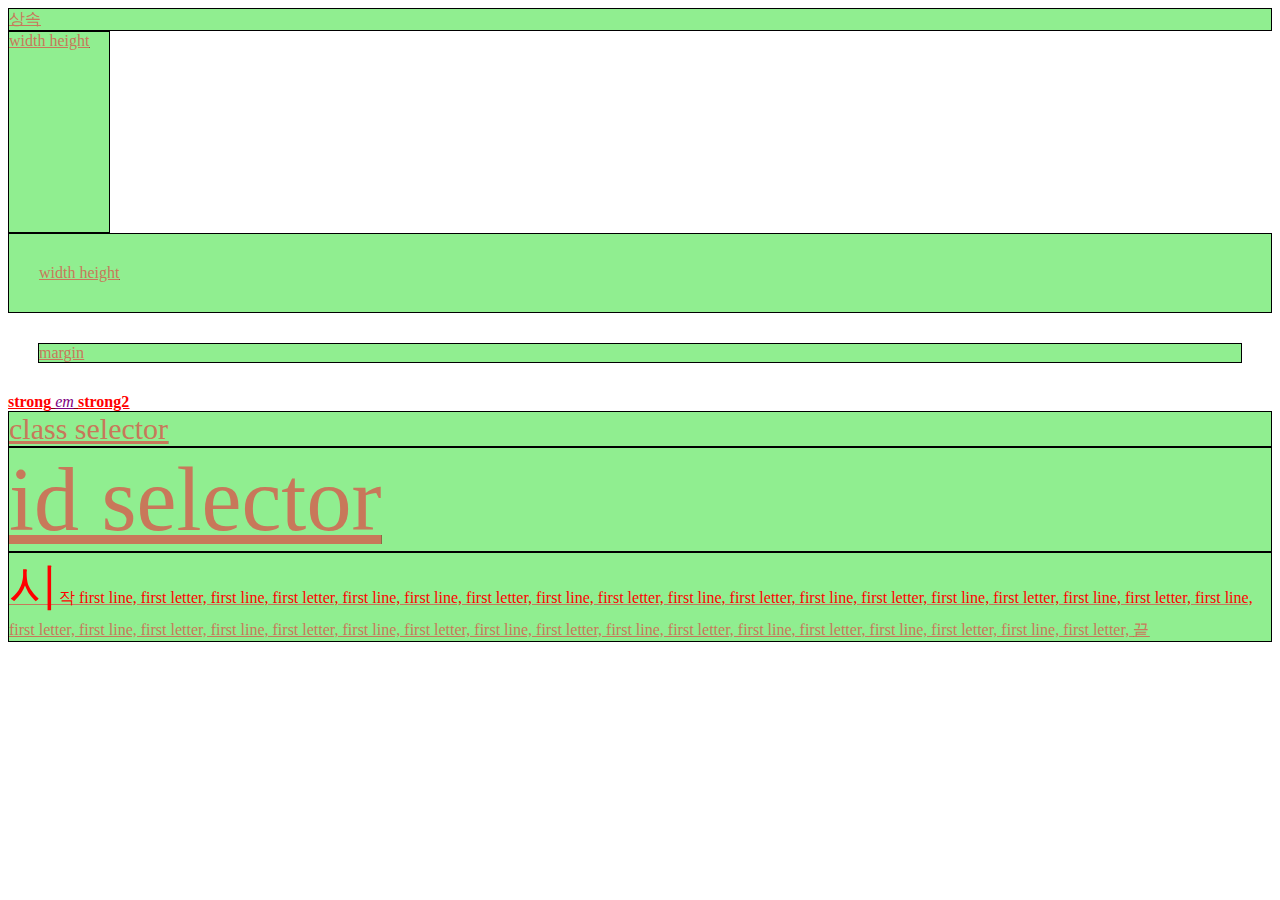
<file: css.html>
<!DOCTYPE html>
<html>
    <head>
        <title>css</title>
        <meta charset="utf-8" />
        <style>
           body{ color: darkred; }
           div{ 
            color: darkblue; 
            color: #942b65;
            color: rgb(200,120,90);
        }

           /* css 주석 */
        </style>
        <!--html주석-->
    </head>
    <body>
        <div id="d1">상속</div>  

        <style>
           div{
            background-color: lightgreen;
            border: solid 1px black;
           }
           #d2{
            width : 100px;
            height: 200px;
           }
        </style>
        <div id="d2">width height</div>

        <style>
            #d3{
                padding: 30px;
            }
        </style>
        <div id="d3">width height</div>
        <style>
            #d4{
                margin: 30px;
            }
        </style>
         <div id="d4">margin</div>

         <style>
            *{
                text-decoration: underline;
            }
            strong{ color: red;}
            em{ color: purple;}
         </style>
         <strong>strong</strong>
         <em>em</em>
         <strong>strong2</strong>

         <style>
            .c1{font-size: 30px;}
            #i1{font-size: 90px;}
         </style>
         <div class="c1">class selector</div>
         <div id="i1">id selector</div>
         <style>
            #d5::first-line{
                color: red;
            }
            #d5::first-letter{
                font-size: 50px;
            }
            #d5::before{
                content: "시작";
            }
            #d5::after{
                content: "끝";
            }

         </style>
         <div id="d5">
            first line, first letter, first line, first letter, first line,
            first line, first letter, first line, first letter, first line, first letter,
            first line, first letter, first line, first letter, first line, first letter,
            first line, first letter, first line, first letter, first line, first letter,
            first line, first letter, first line, first letter, first line, first letter,
            first line, first letter, first line, first letter, first line, first letter,
         </div>
    </body>
</html>
</file>
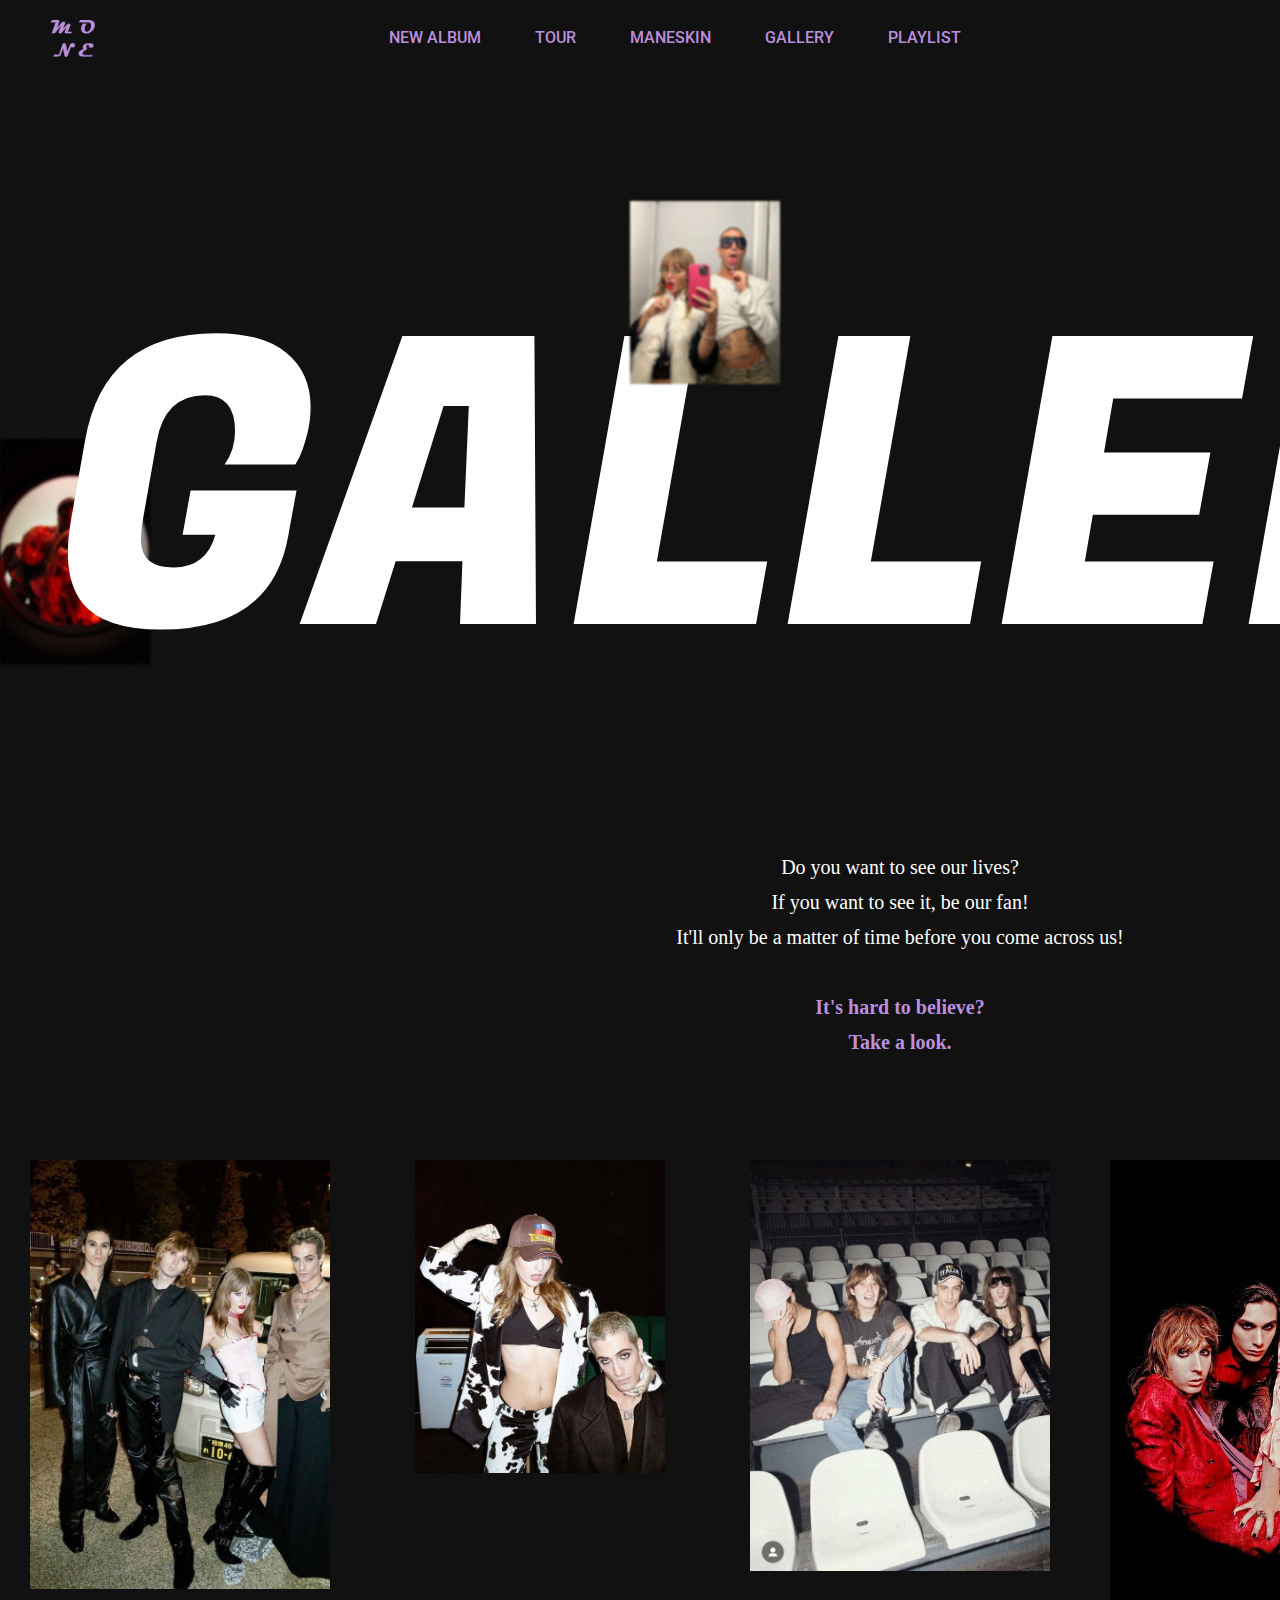
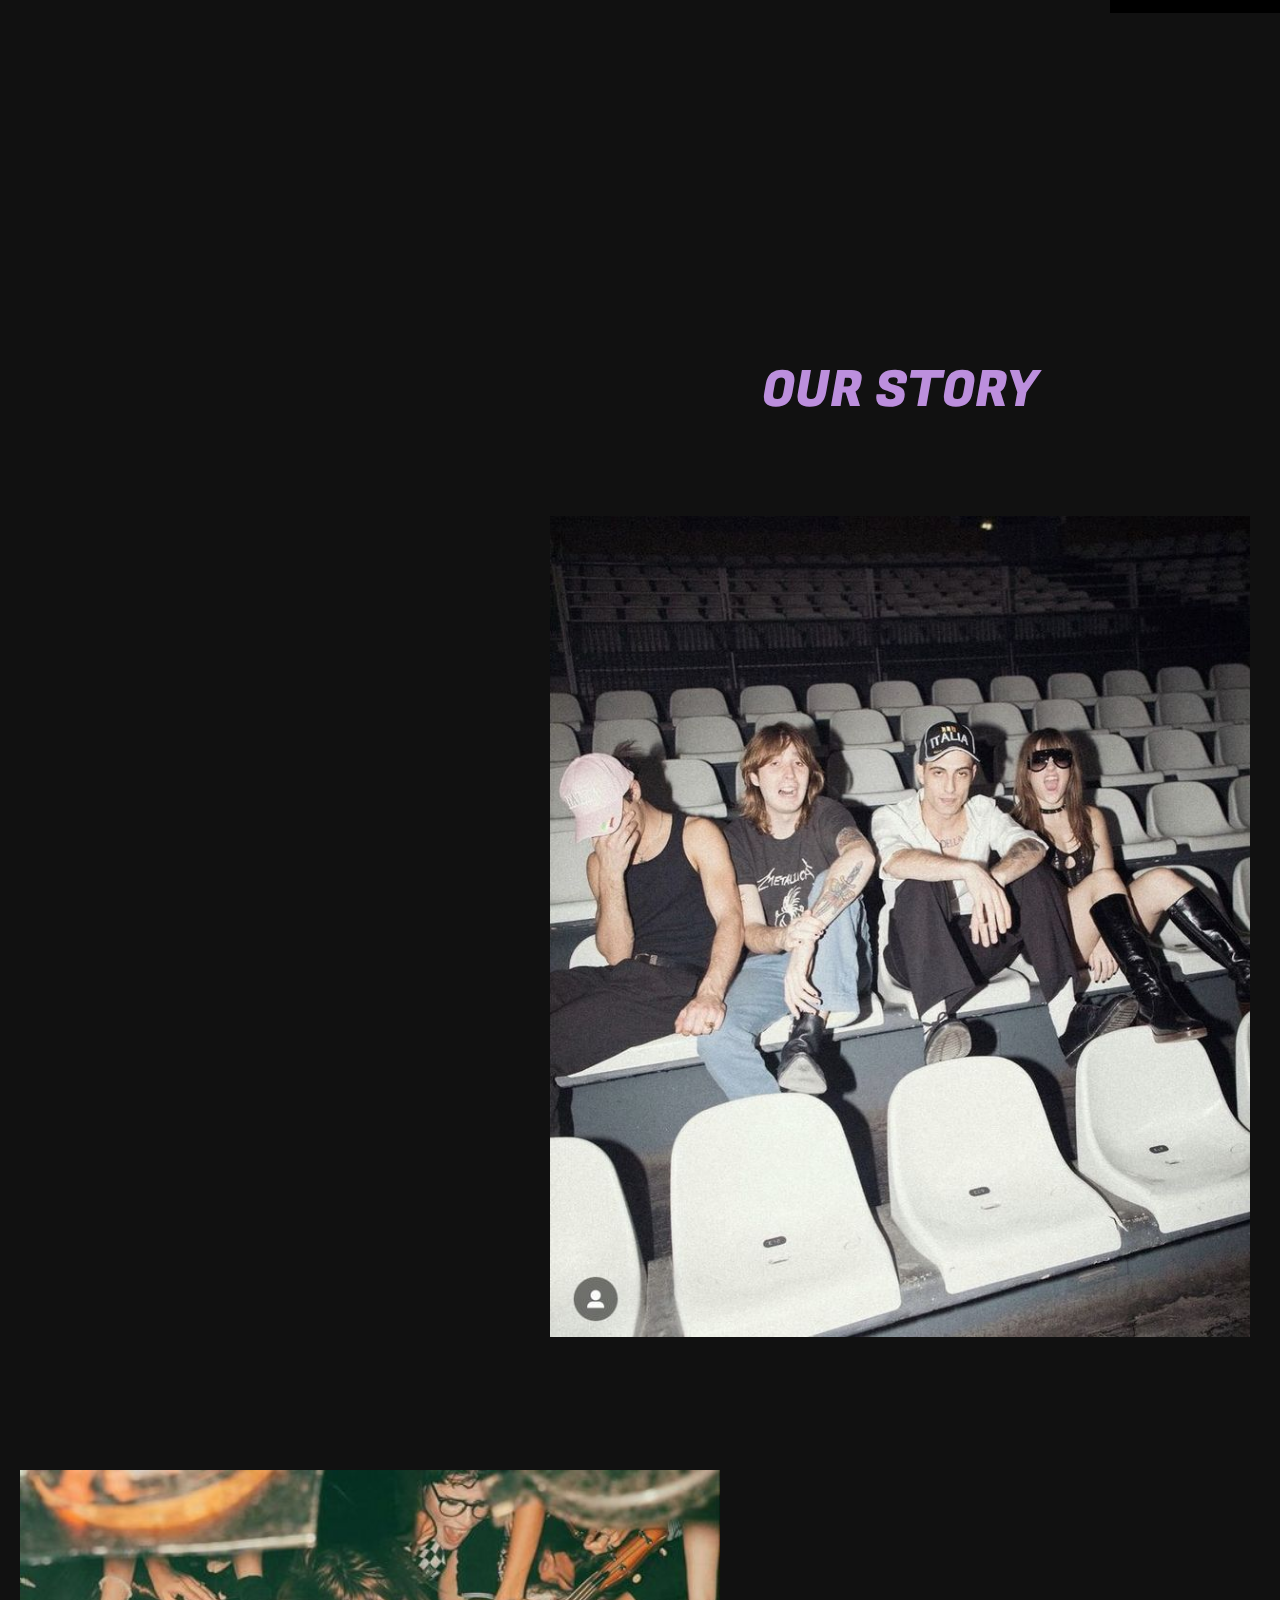
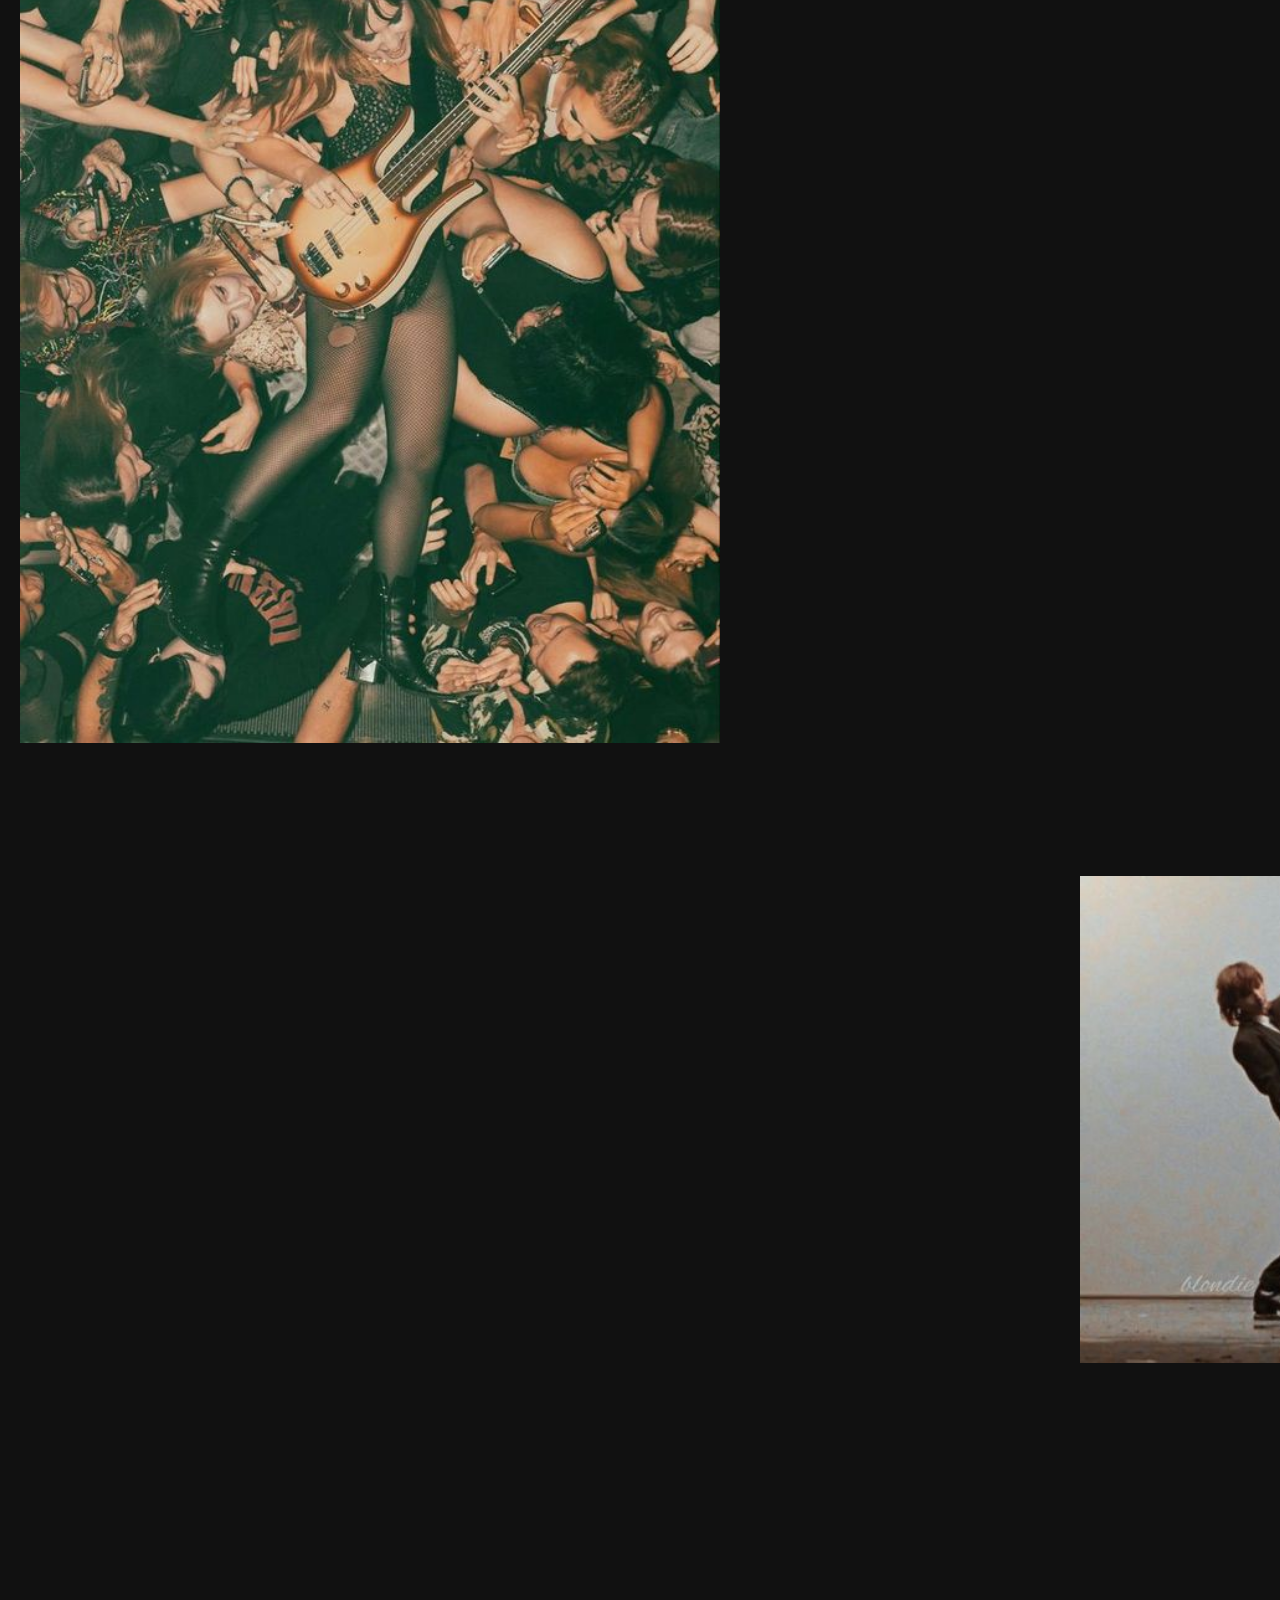
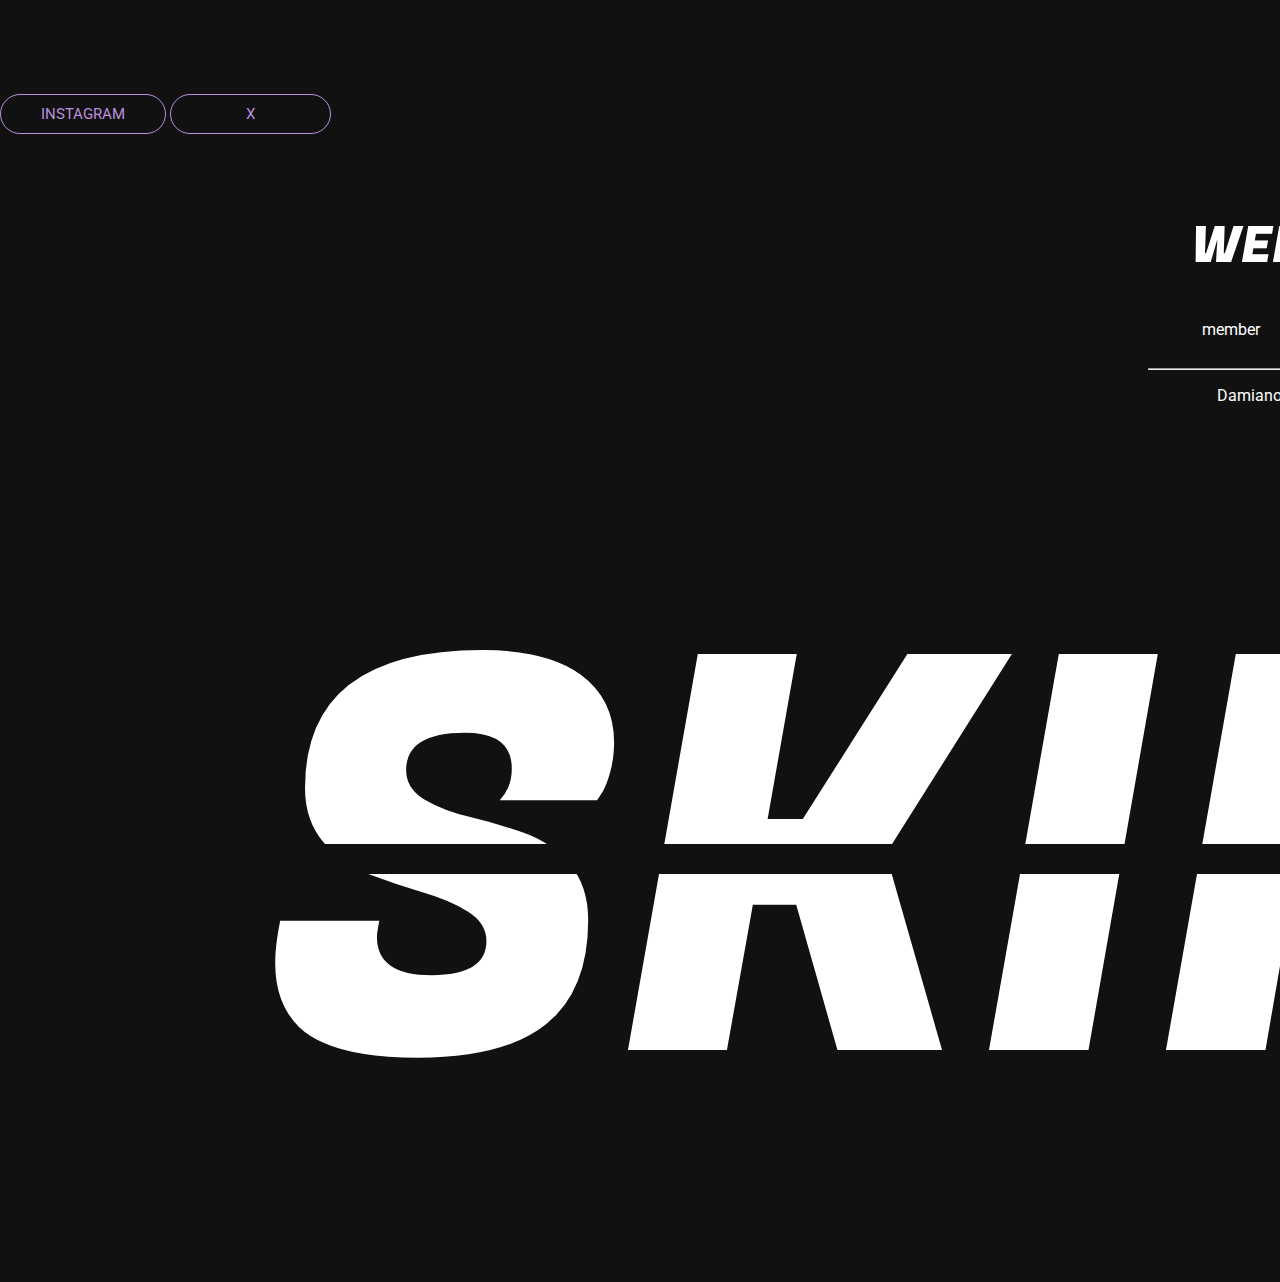
<file: gallery.html>
<!DOCTYPE html>
<html lang="en">
<head>
    <meta charset="UTF-8">
    <meta name="viewport" content="width=device-width, initial-scale=1.0">
    <title>gallery</title>
    <link rel="stylesheet" href="css/gallery.css">
    <link rel="stylesheet" href="css/reset.css">
</head>
<body>
    <div class="container">
        <div class="header">
            <a href="./index.html">
                <h1 class="logo">
                    <img src="img/MO NE.png" alt="">
                </h1>
            </a>
            <nav>
                <ul>
                    <li>
                        <a href="./newalbum.html">
                            <p>NEW ALBUM</p>
                        </a>
                        
                    </li>
                    <li>
                        <a href="./tour.html">
                            <p>TOUR</p>
                        </a>
                        
                    </li>
                    <li>
                        <a href="./maneskin.html">
                            <p>MANESKIN</p>
                        </a>
                        
                    </li>
                    <li>
                        <a href="./gallery.html">
                            <p>GALLERY</p>
                        </a>
                        
                    </li>
                    <li>
                        <a href="./playlist.html">
                            <p>PLAYLIST</p>
                        </a>
                        
                    </li>
                </ul>
            </nav>
        </div>
        <div class="main">
            <div class="visual">
                <div class="visualtxt">
                    <h2>GALLERY</h2>
                    <div class="visualimg">
                        <ul>
                            <li>
                                <img src="img/g10.jpg" alt="">
                            </li>
                            <li>
                                <img src="img/g1.jpg" alt="">
                            </li>
                            <li>
                                <img src="img/g12.jpg" alt="">
                            </li>
                            <li>
                                <img src="img/g4.jpg" alt="">
                            </li>
                        </ul>
                    </div>
                </div>
            </div>

            <div class="garllery-main">
                <div class="garllery-ttext">
                    <p>
                        Do you want to see our lives? <br>
                        If you want to see it, be our fan!<br>
                        It'll only be a matter of time before you come across us! <br>
                        <br>
                        <span>
                            It's hard to believe? <br>
                            Take a look. <br>
                        </span>
                    </p>
                </div>

                <div class="garllery-line-img">
                    <ul>
                        <li>
                            <img src="img/g8.jpg" alt="">
                        </li>
                        <li>
                            <img src="img/g9.jpg" alt="">
                        </li>
                        <li>
                            <img src="img/gallery2.jpg" alt="">
                        </li>
                        <li>
                            <img src="img/g2.jpg" alt="">
                        </li>
                        <li>
                            <img src="img/g14.jpg" alt="">
                        </li>
                    </ul>
                </div>

                <div class="garllery-inner">
                    <div class="garllery-out">
                        <h2>OUR STORY</h2>
                        <ul>
                            <li>
                                <img src="img/gallery2.jpg" alt="">
                            </li>
                            <li>
                                <img src="img/gallery3.jpg" alt="">
                            </li>
                            <li>
                                <img src="img/gallery4.jpg">
                            </li>
                        </ul>
                    </div>
                </div>
            </div>
        </div>

        <div class="footer">
            <div class="sns">
                <a href="https://www.instagram.com/maneskinofficial/">INSTAGRAM</a>
                <a href="https://twitter.com/thisismaneskin">X</a>
            </div>
            <div class="member clearfix">
                <h2>WELCOME the maneskin!</h2>
                <p>member</p>
                <hr>
                    <ul class="membername">
                        <li>Damiano David</li>
                        <li>Victoria De Angelis</li>
                        <li>Ethan Torchio</li>
                        <li>Thomas Raggi</li>
                    </ul>
            </div>
            <div class="footerv">
                <h1>SKIN</h1>
                <hr>
            </div>
        </div>
    </div>

        
</body>
</html>
</file>
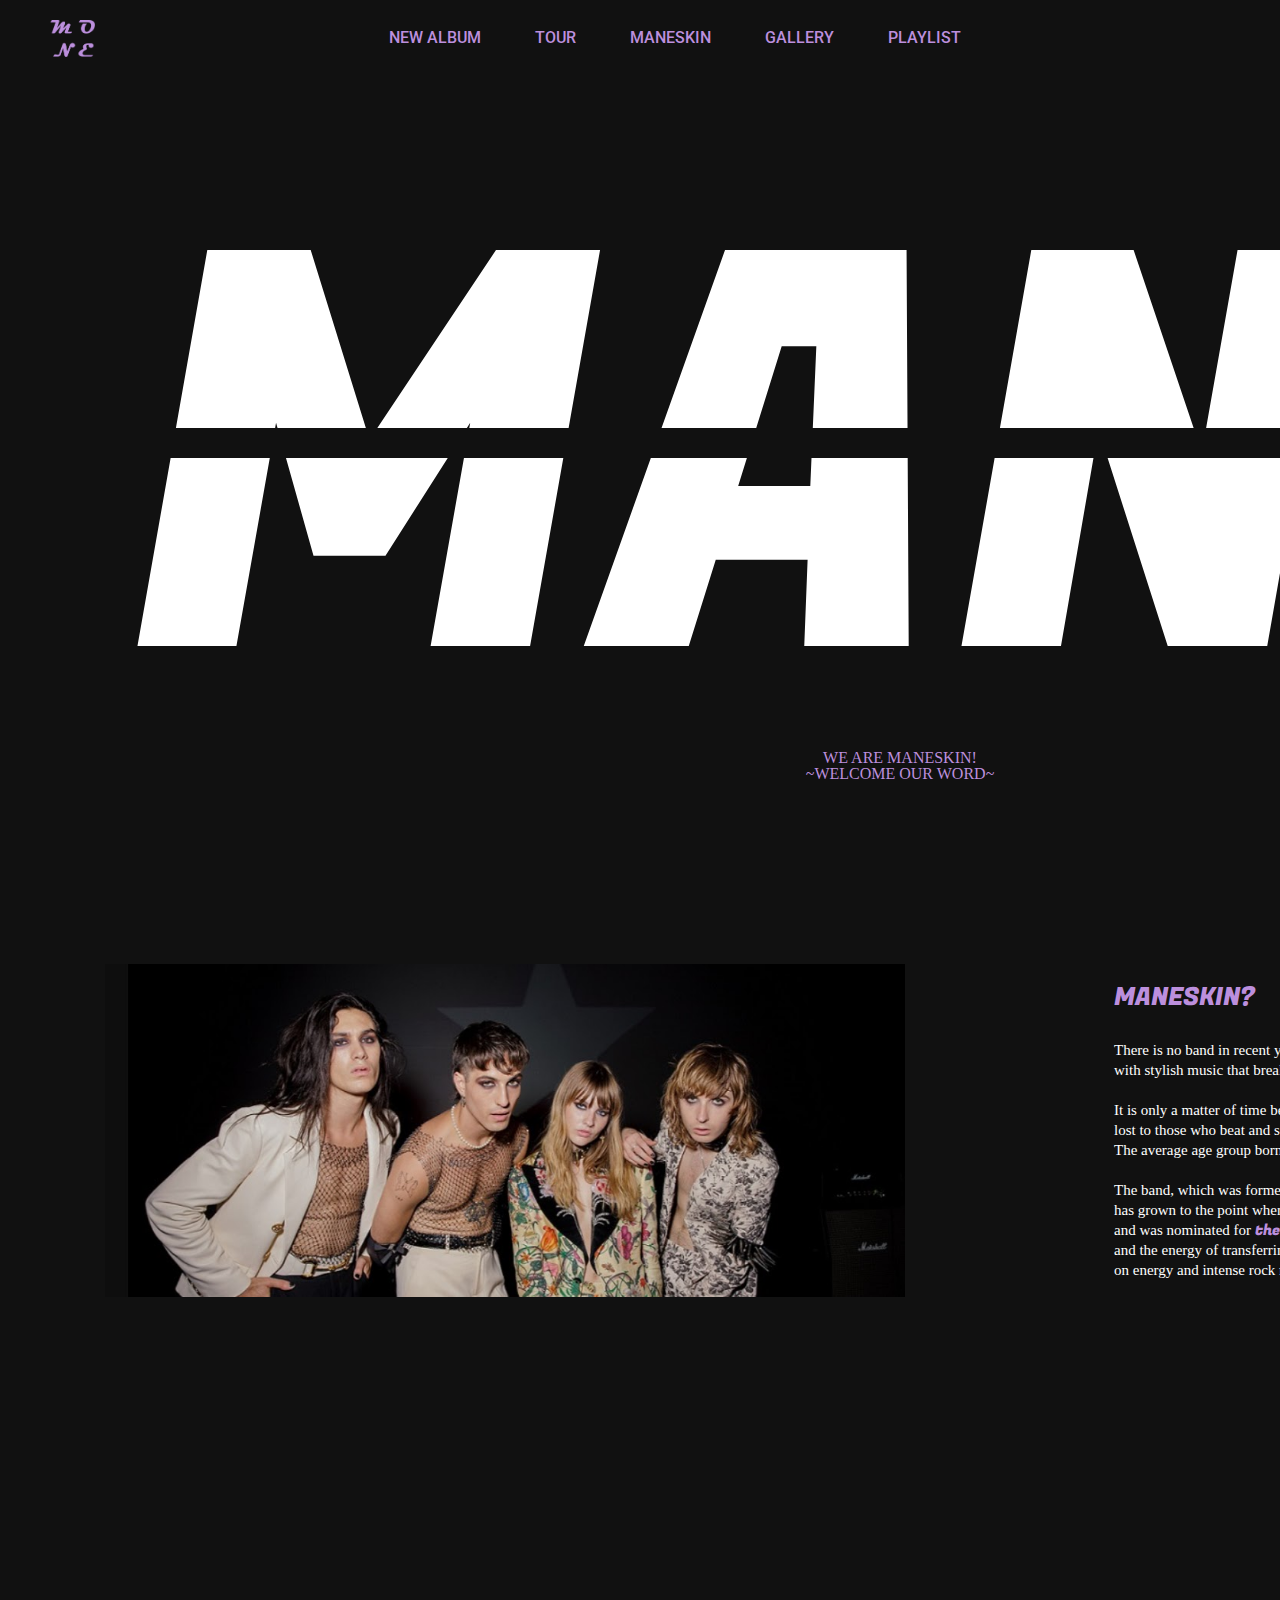
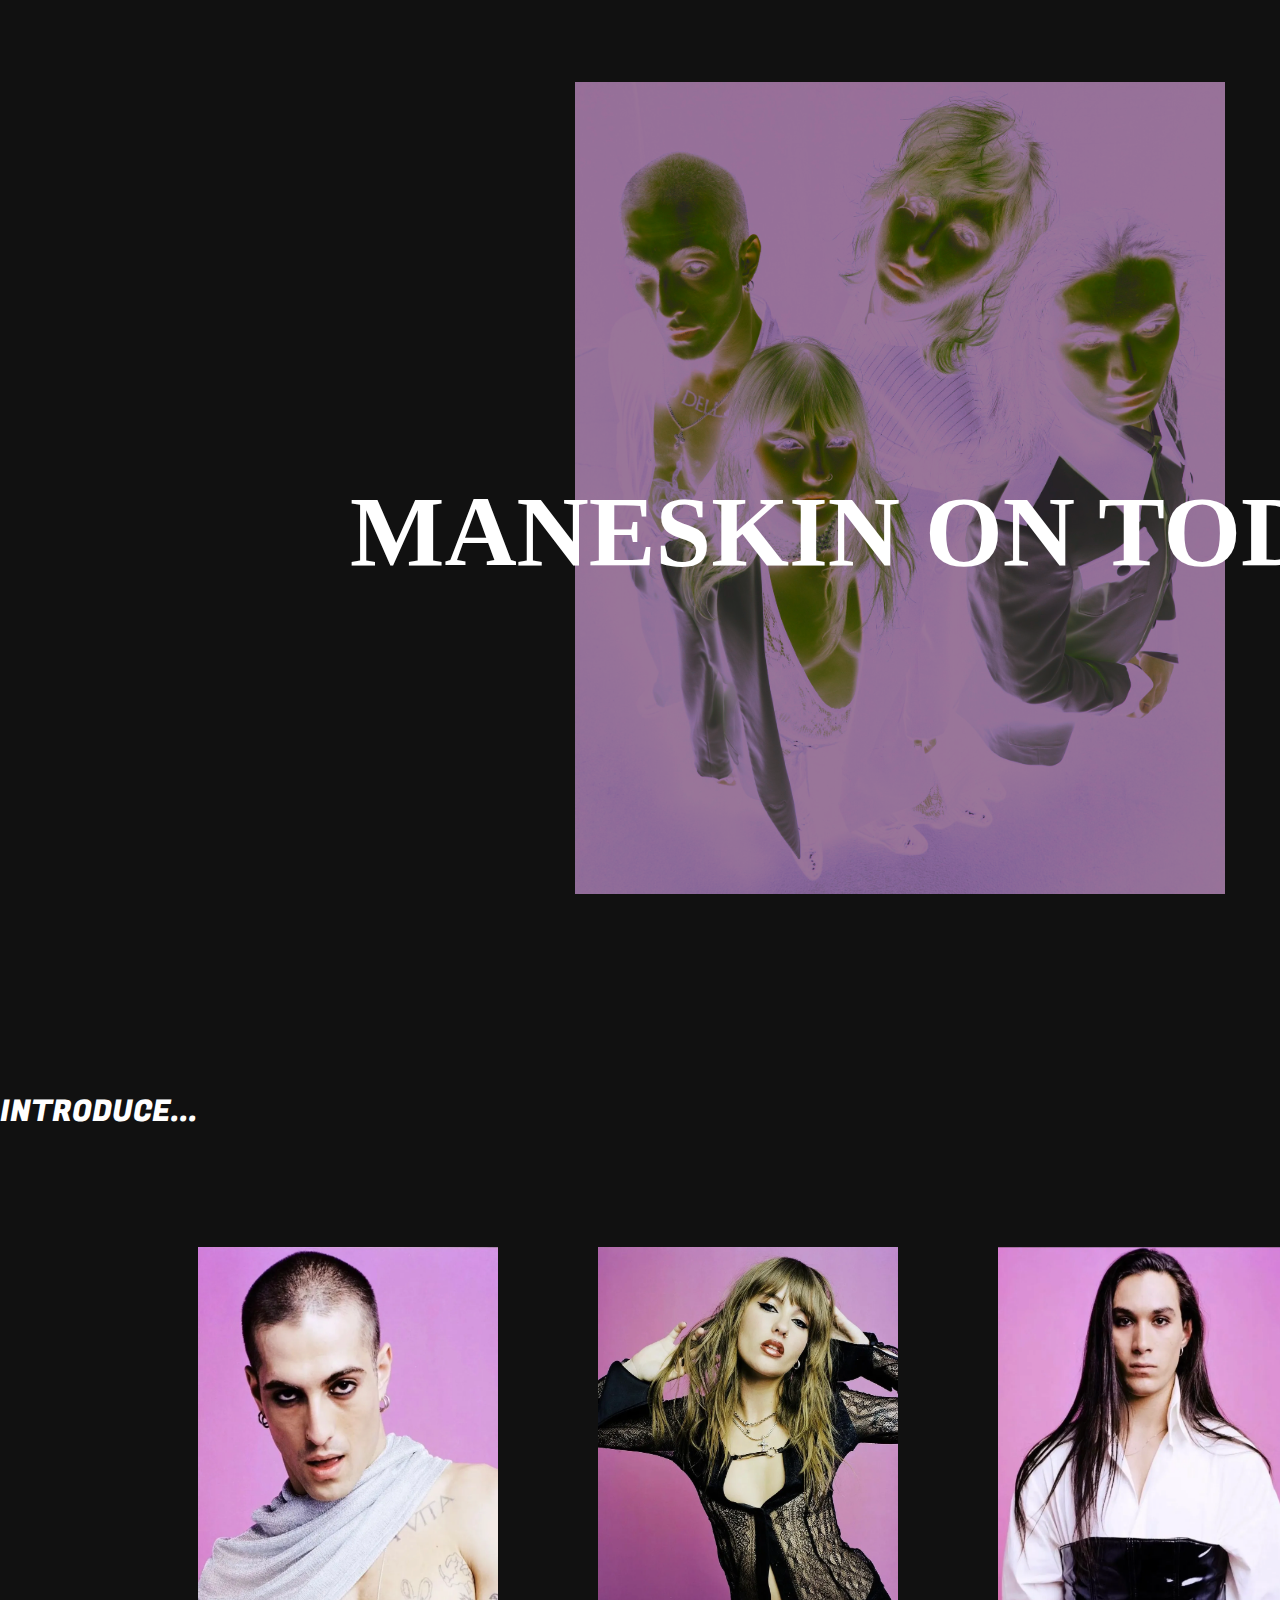
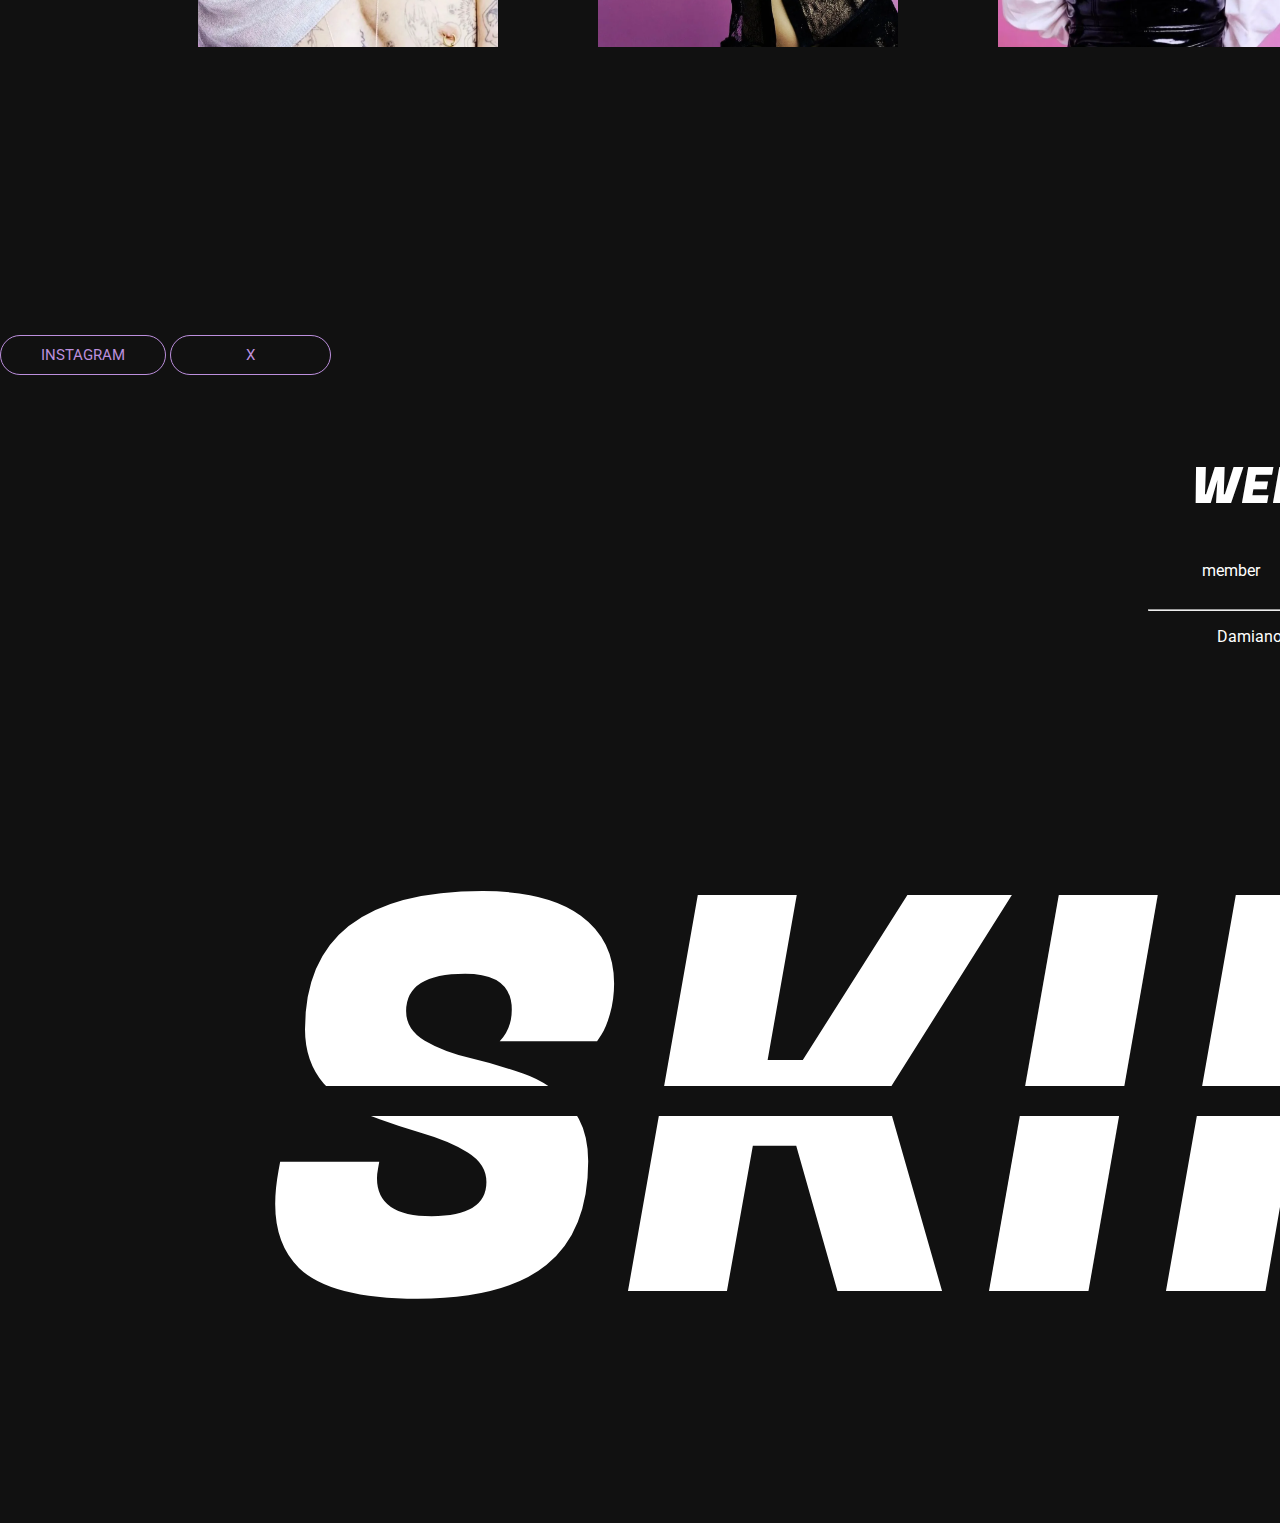
<file: maneskin.html>
<!DOCTYPE html>
<html lang="en">
<head>
    <meta charset="UTF-8">
    <meta name="viewport" content="width=device-width, initial-scale=1.0">
    <title>maneskin</title>
    <link rel="stylesheet" href="css/maneskin.css">
    <link rel="stylesheet" href="css/reset.css">
</head>
<body>
    <div class="container">
        <div class="header">
            <a href="./index.html">
                <h1 class="logo">
                    <img src="img/MO NE.png" alt="">
                </h1>
            </a>
            <nav>
                <ul>
                    <li>
                        <a href="./newalbum.html">
                            <p>NEW ALBUM</p>
                        </a>
                        
                    </li>
                    <li>
                        <a href="./tour.html">
                            <p>TOUR</p>
                        </a>
                        
                    </li>
                    <li>
                        <a href="./maneskin.html">
                            <p>MANESKIN</p>
                        </a>
                        
                    </li>
                    <li>
                        <a href="./gallery.html">
                            <p>GALLERY</p>
                        </a>
                        
                    </li>
                    <li>
                        <a href="./playlist.html">
                            <p>PLAYLIST</p>
                        </a>
                        
                    </li>
                </ul>
            </nav>
        </div>

        <div class="main">
            <div class="visual">
                <div class="visualtxt">
                    <h1>MANE</h1>
                    <hr>
                </div>
                <div class="visual_undertxt">
                    <p>WE ARE MANESKIN!</p>
                    <p>~WELCOME OUR WORD~</p>
                </div>
            </div>

            <div class="about">
                <div class="aboutimg">
                    <img src="img/maneskin.png" alt="">
                </div>
                <div class="abouttxt">
                    <h2>MANESKIN?</h2>
                    <p>There is no band in recent years that suits the title of a band <br>
                        with stylish music that breaks down gender distinctions as well as <span>maneskin.</span>  <br>
                        <br>
                        It is only a matter of time before the hearts and eyes are <br>
                        lost to those who beat and scream as if they were rebelling against all norms. <br>
                        The average age group born in 1999 to 2001 is low, but their charismatic performance is veteran. <br>
                        <br>
                        The band, which was formed in Rome in 2015, <br>
                        has grown to the point where it won the <span>Eurovision Song Test in 2021</span>  <br>
                        and was nominated for <span>the Grammy Awards Rookie of the Year in 2023,</span>  <br>
                        and the energy of transferring the venue to a completely different level based <br>
                        on energy and intense rock makes them pay attention at once. </p>
                </div>
            </div>

            <div class="moneskin">
                <img src="img/maneskin2.jpg" alt="">
                <p>MANESKIN ON TODAY!</p>
            </div>

            <div class="member">
                <h2>INTRODUCE...</h2>
                <div class="rolling-list">
                    <ul>
                        <li>
                            <img src="img/member1.webp" alt="">
                        </li>
                        <li>
                            <img src="img/member2.webp" alt="">
                        </li>
                        <li>
                            <img src="img/member3.webp" alt="">
                        </li>
                        <li>
                            <img src="img/member4.webp" alt="">
                        </li>
                    </ul>
                </div>
            </div>
        </div>

        <div class="footer">
            <div class="sns">
                <a href="https://www.instagram.com/maneskinofficial/">INSTAGRAM</a>
                <a href="https://twitter.com/thisismaneskin">X</a>
            </div>
            <div class="member2 clearfix">
                <h2>WELCOME the maneskin!</h2>
                <p>member</p>
                <hr>
                    <ul class="membername">
                        <li>Damiano David</li>
                        <li>Victoria De Angelis</li>
                        <li>Ethan Torchio</li>
                        <li>Thomas Raggi</li>
                    </ul>
            </div>
            <div class="footerv">
                <h1>SKIN</h1>
                <hr>
            </div>
        </div>
        
    </div>



    <script>
        let roller = document.querySelector('.rolling-list');
        roller.id = 'roller1'; 

        let clone = roller.cloneNode(true)

        clone.id = 'roller2';
        document.querySelector('.member').appendChild(clone); 

        document.querySelector('#roller1').style.left = '0px';
        document.querySelector('#roller2').style.left = document.querySelector('.rolling-list ul').offsetWidth + 'px';
        

        roller.classList.add('original');
        clone.classList.add('clone');
    </script>
</body>
</html>
</file>
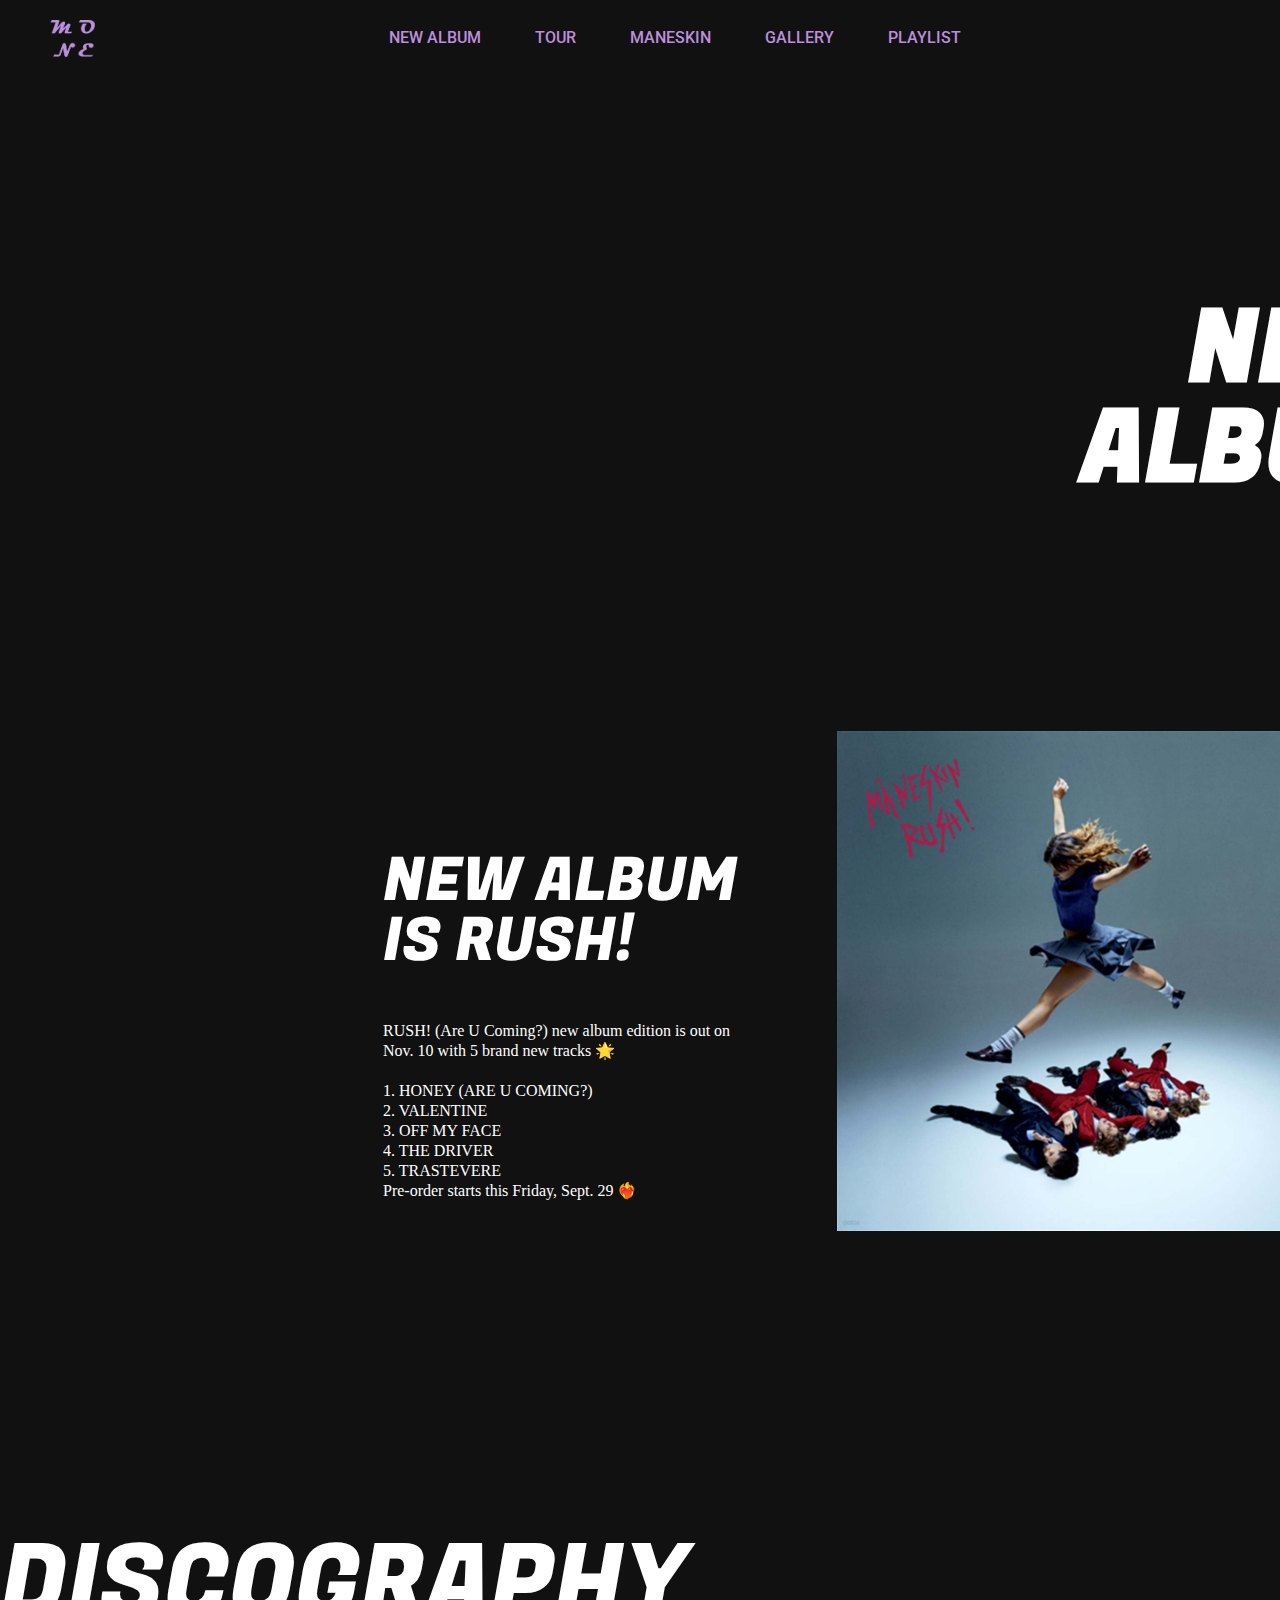
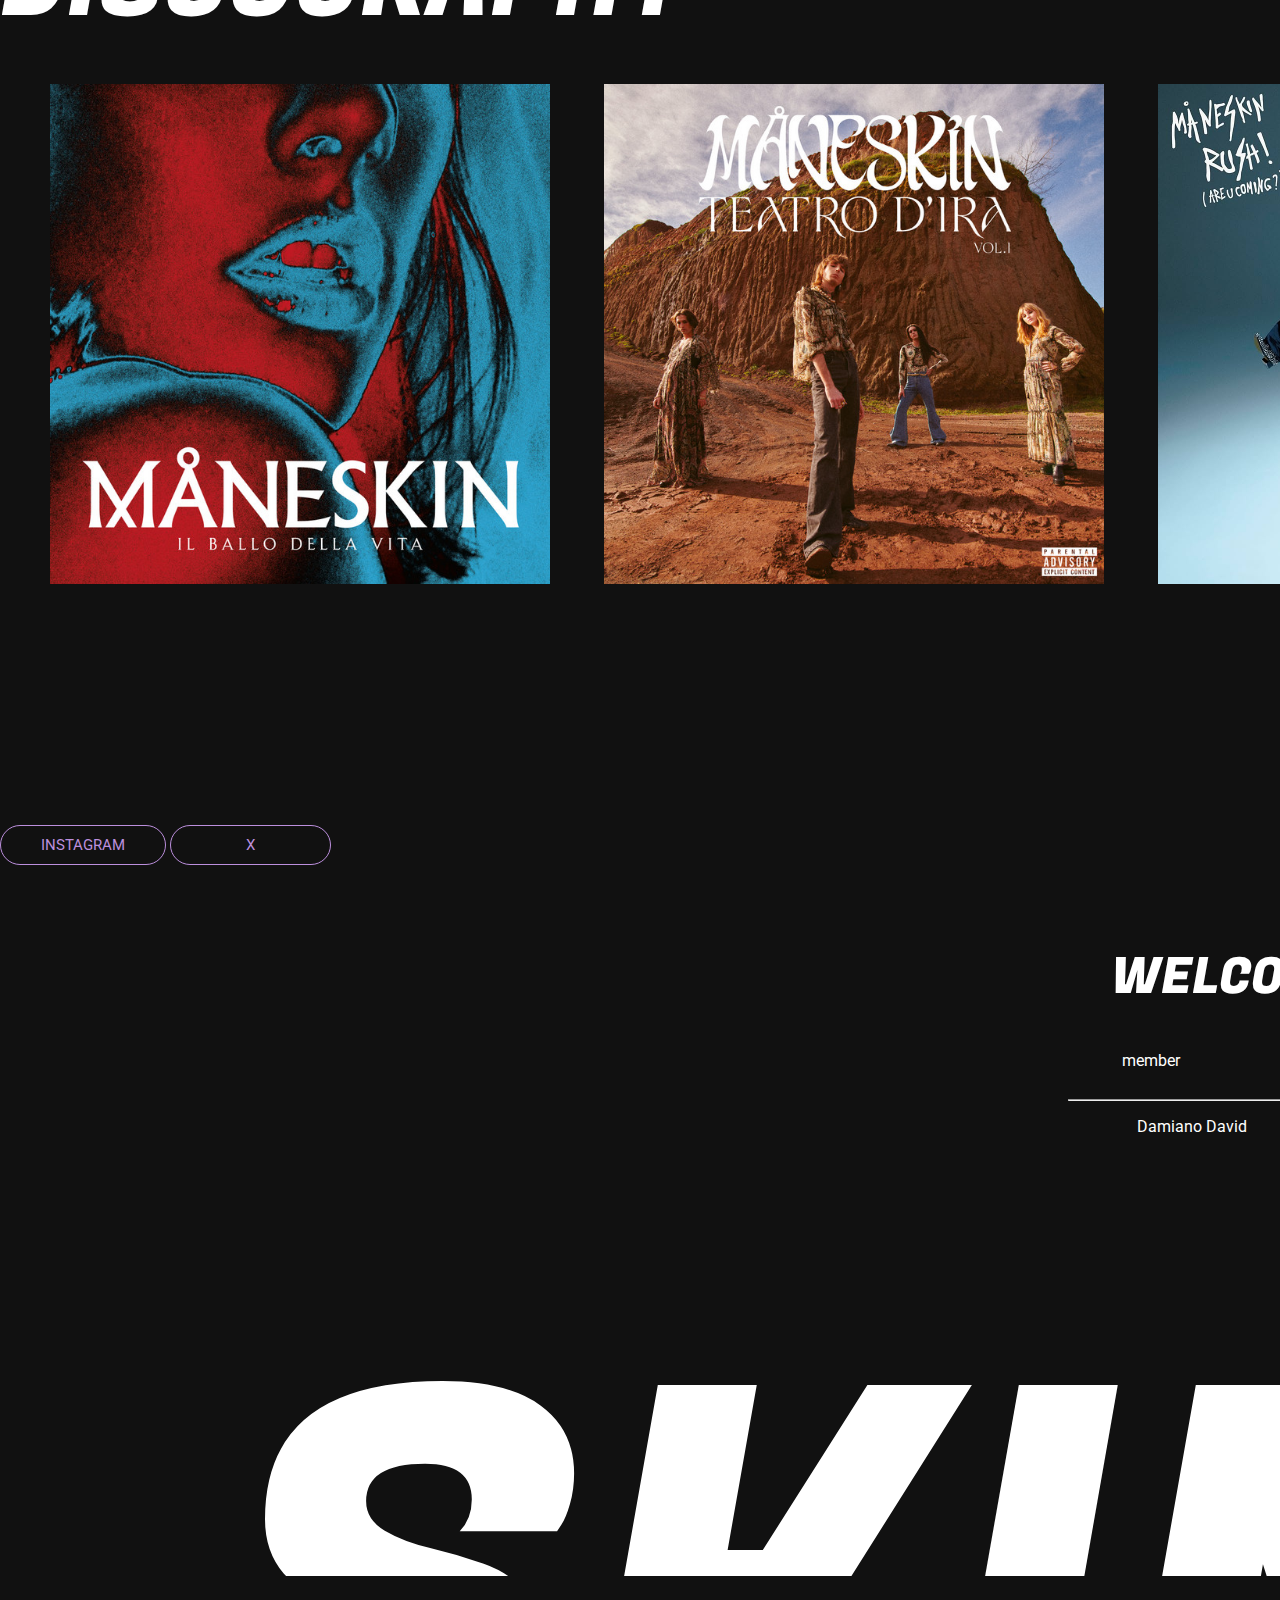
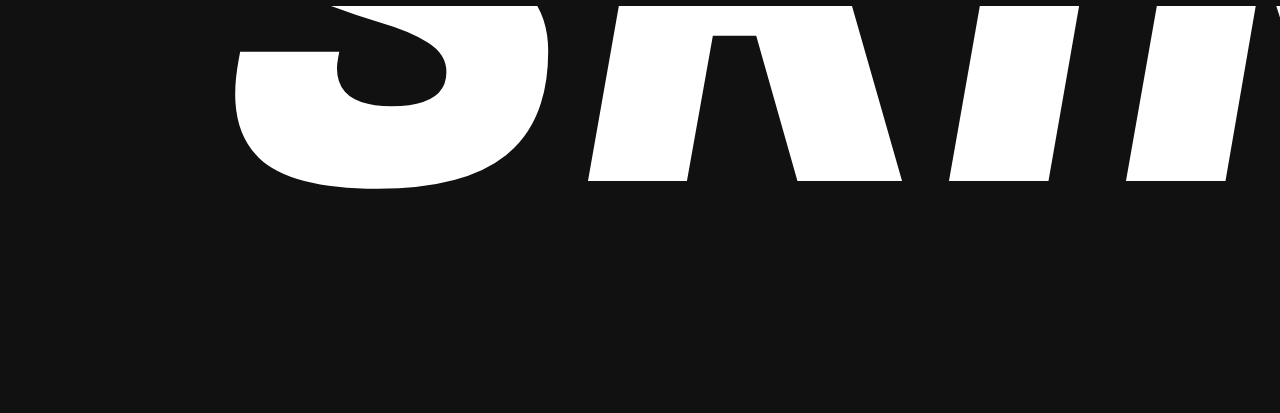
<file: newalbum.html>
<!DOCTYPE html>
<html lang="en">
<head>
    <meta charset="UTF-8">
    <meta name="viewport" content="width=device-width, initial-scale=1.0">
    <title>newalbum</title>
    <link rel="stylesheet" href="css/album.css">
    <link rel="stylesheet" href="css/reset.css">
</head>
<body>
    <div class="container">
        <div class="header">
            <a href="./index.html">
                <h1 class="logo">
                    <img src="img/MO NE.png" alt="">
                </h1>
            </a>
            <nav>
                <ul>
                    <li>
                        <a href="./newalbum.html">
                            <p>NEW ALBUM</p>
                        </a>
                        
                    </li>
                    <li>
                        <a href="./tour.html">
                            <p>TOUR</p>
                        </a>
                        
                    </li>
                    <li>
                        <a href="./maneskin.html">
                            <p>MANESKIN</p>
                        </a>
                        
                    </li>
                    <li>
                        <a href="./gallery.html">
                            <p>GALLERY</p>
                        </a>
                        
                    </li>
                    <li>
                        <a href="./playlist.html">
                            <p>PLAYLIST</p>
                        </a>
                        
                    </li>
                </ul>
            </nav>
        </div>

        <div class="main">
            <div class="newtit">
                <h1>
                    NEW <br> 
                    ALBUM
                </h1>
                <p>RUSH!</p>
            </div>
            
            <div class="album">
                <div class="albumtit">
                    <h2>
                        NEW ALBUM<br>
                        IS RUSH!
                    </h2>
                    <p>
                        RUSH! (Are U Coming?) new album edition is out on <br> Nov. 
                        10 with 5 brand new tracks 🌟 <br>
                        <br>
                        1. HONEY (ARE U COMING?) <br>
                        2. VALENTINE <br>
                        3. OFF MY FACE <br>
                        4. THE DRIVER <br>
                        5. TRASTEVERE <br>
    
                        Pre-order starts this Friday, Sept. 29 ❤️‍🔥 <br>
                    </p>
                </div>
                

                <div class="albumimg">
                    <img src="img/rush.jpg" alt="">
                </div>
            </div>

            <div class="discography">
                <h2>DISCOGRAPHY</h2>
                <div class="discoimg">
                    <ul>
                        <li>
                            <img src="img/disco1.jpg" alt="">
                        </li>
                        <li>
                            <img src="img/disco2.jpg" alt="">
                        </li>
                        <li>
                            <img src="img/disco3.jpg" alt="">
                        </li>
                    </ul>
                </div>
            </div>
        </div>

        <div class="footer">
            <div class="sns">
                <a href="https://www.instagram.com/maneskinofficial/">INSTAGRAM</a>
                <a href="https://twitter.com/thisismaneskin">X</a>
            </div>
            <div class="member clearfix">
                <h2>WELCOME the maneskin!</h2>
                <p>member</p>
                <hr>
                    <ul class="membername">
                        <li>Damiano David</li>
                        <li>Victoria De Angelis</li>
                        <li>Ethan Torchio</li>
                        <li>Thomas Raggi</li>
                    </ul>
            </div>
            <div class="footerv">
                <h1>SKIN</h1>
                <hr>
            </div>
        </div>
    </div>
</body>
</html>
</file>
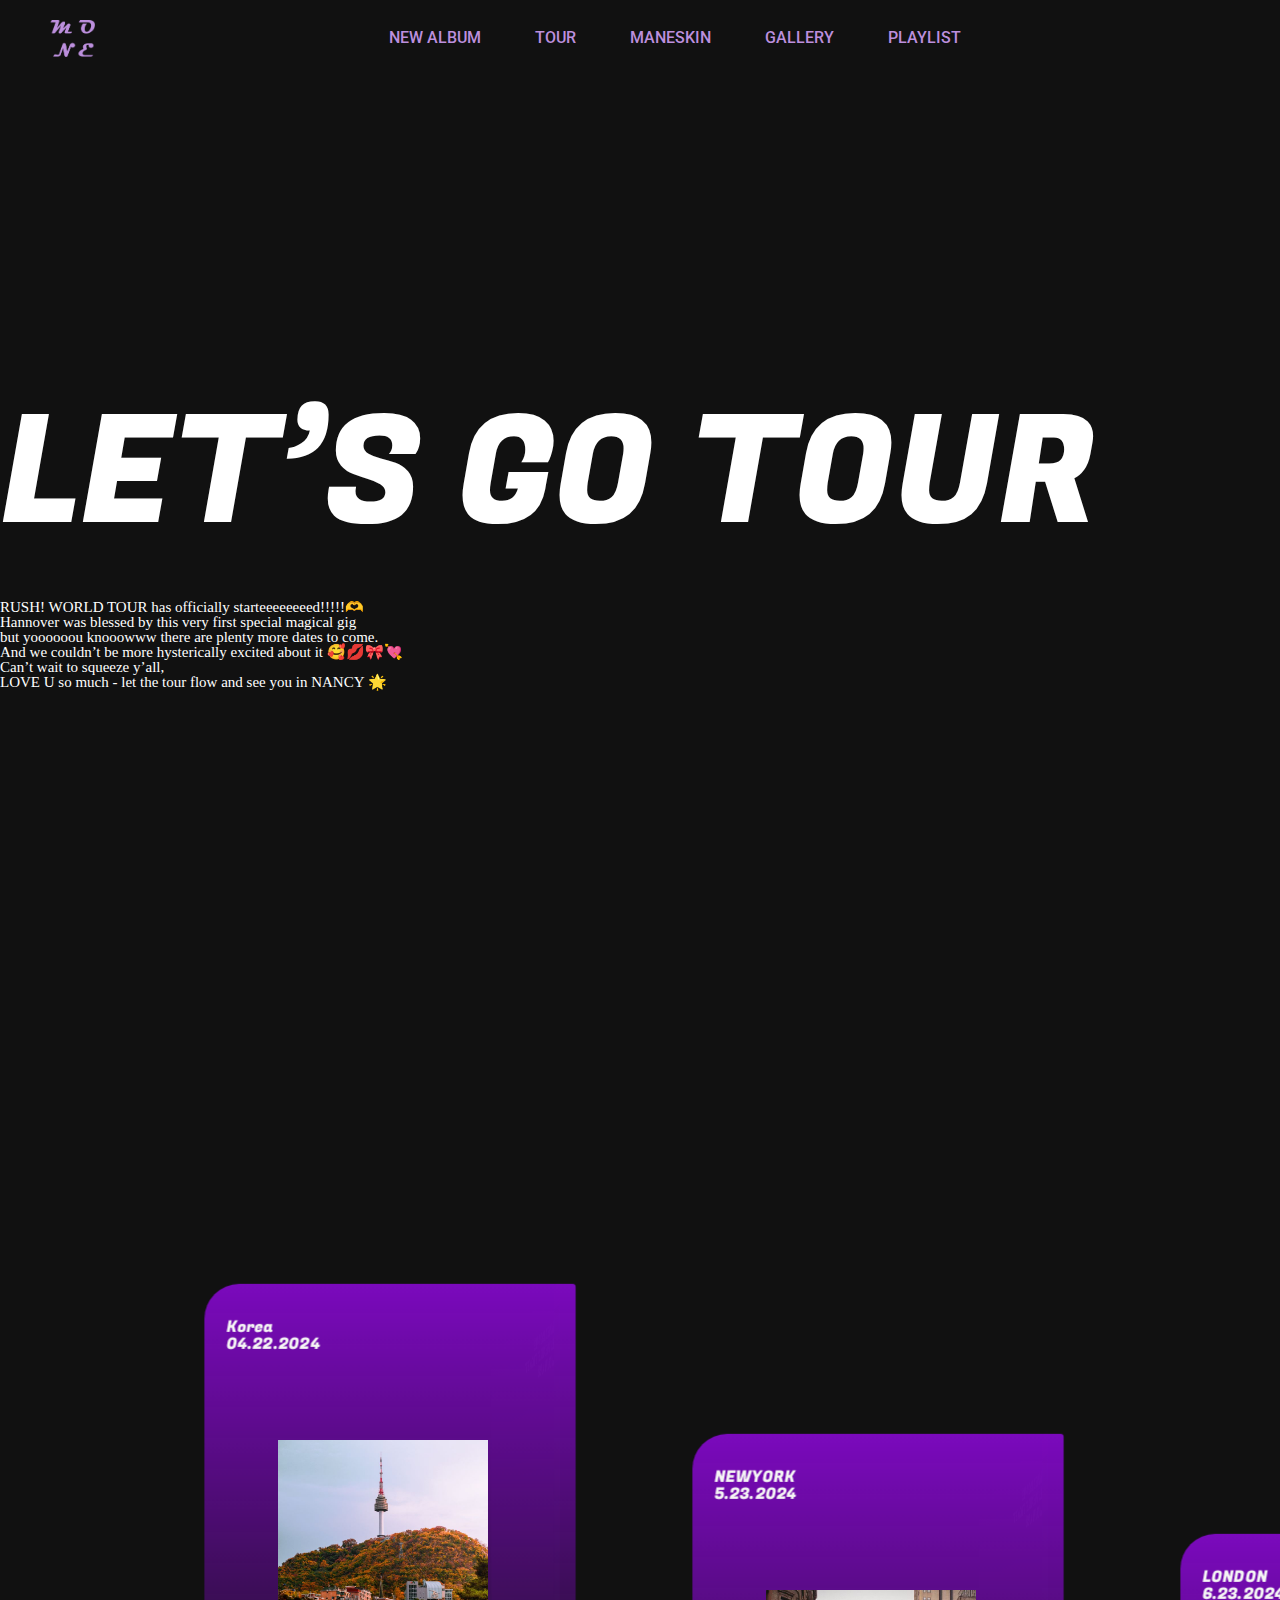
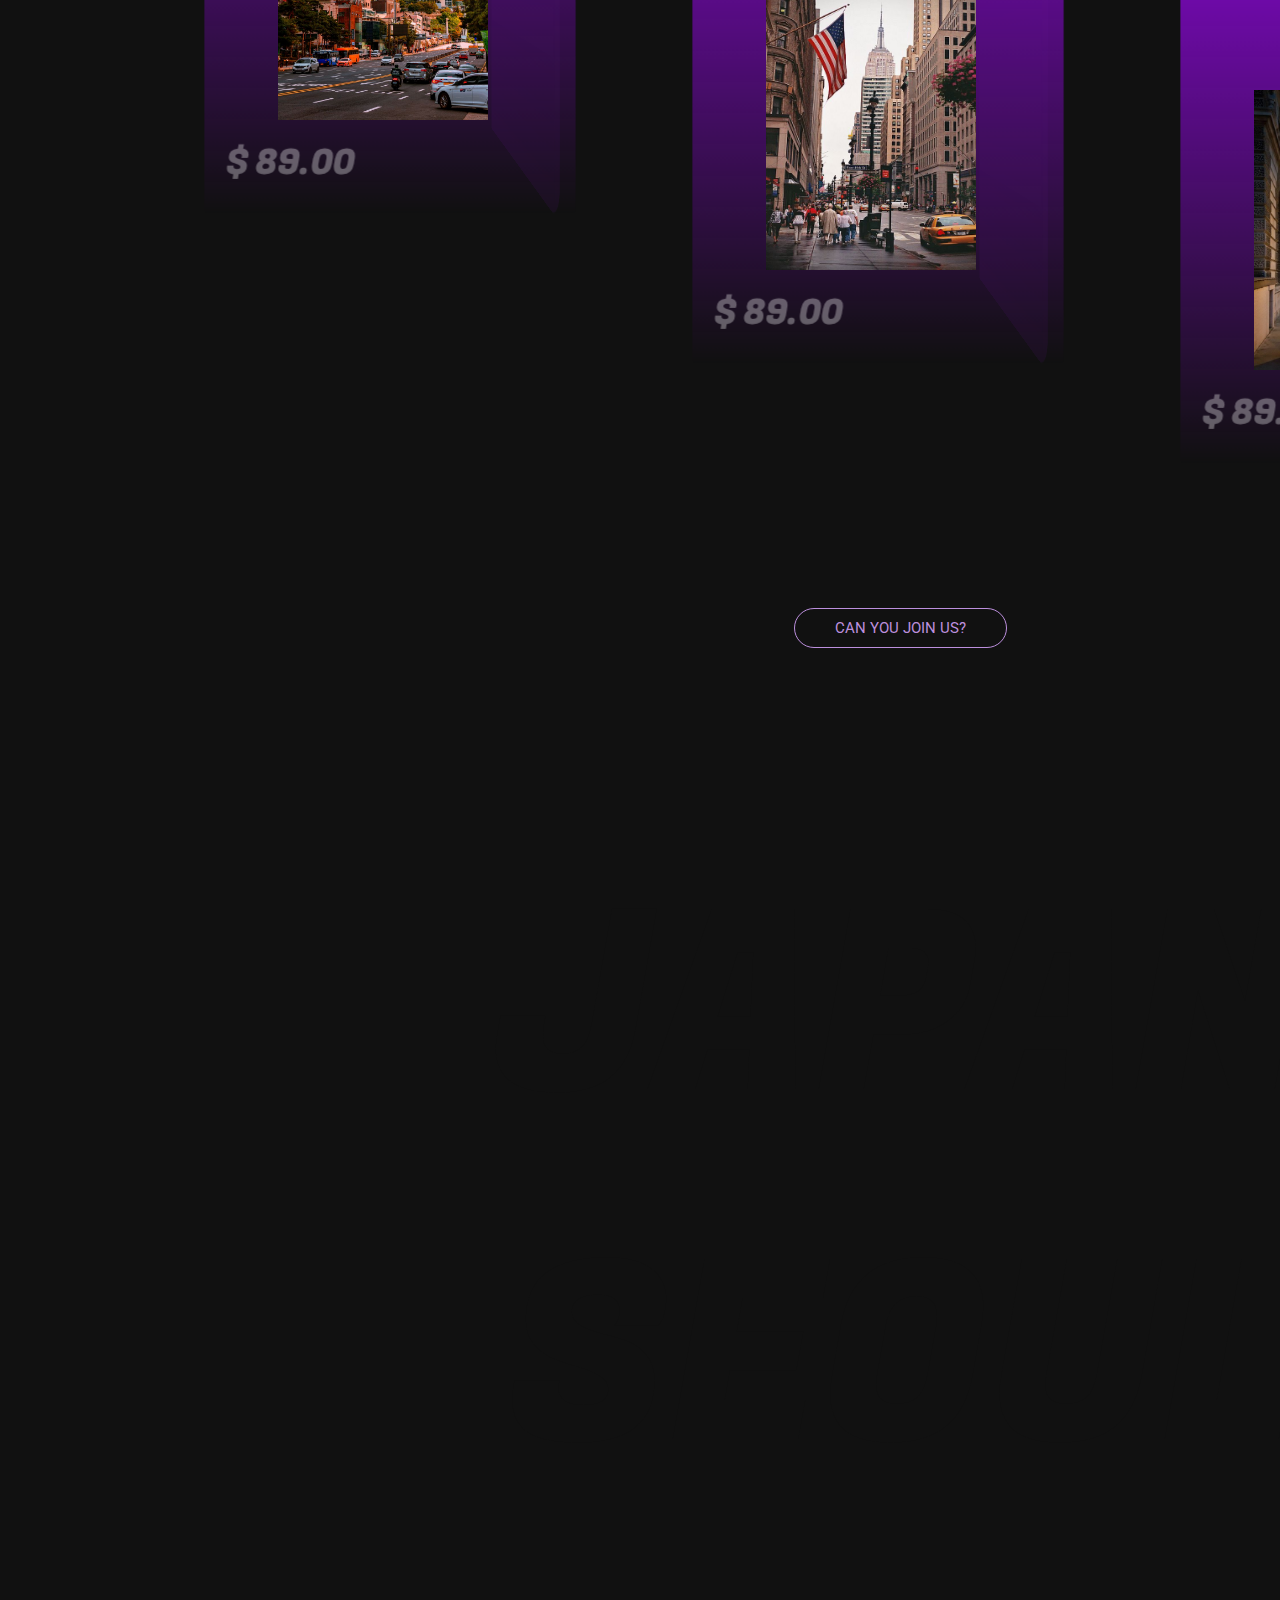
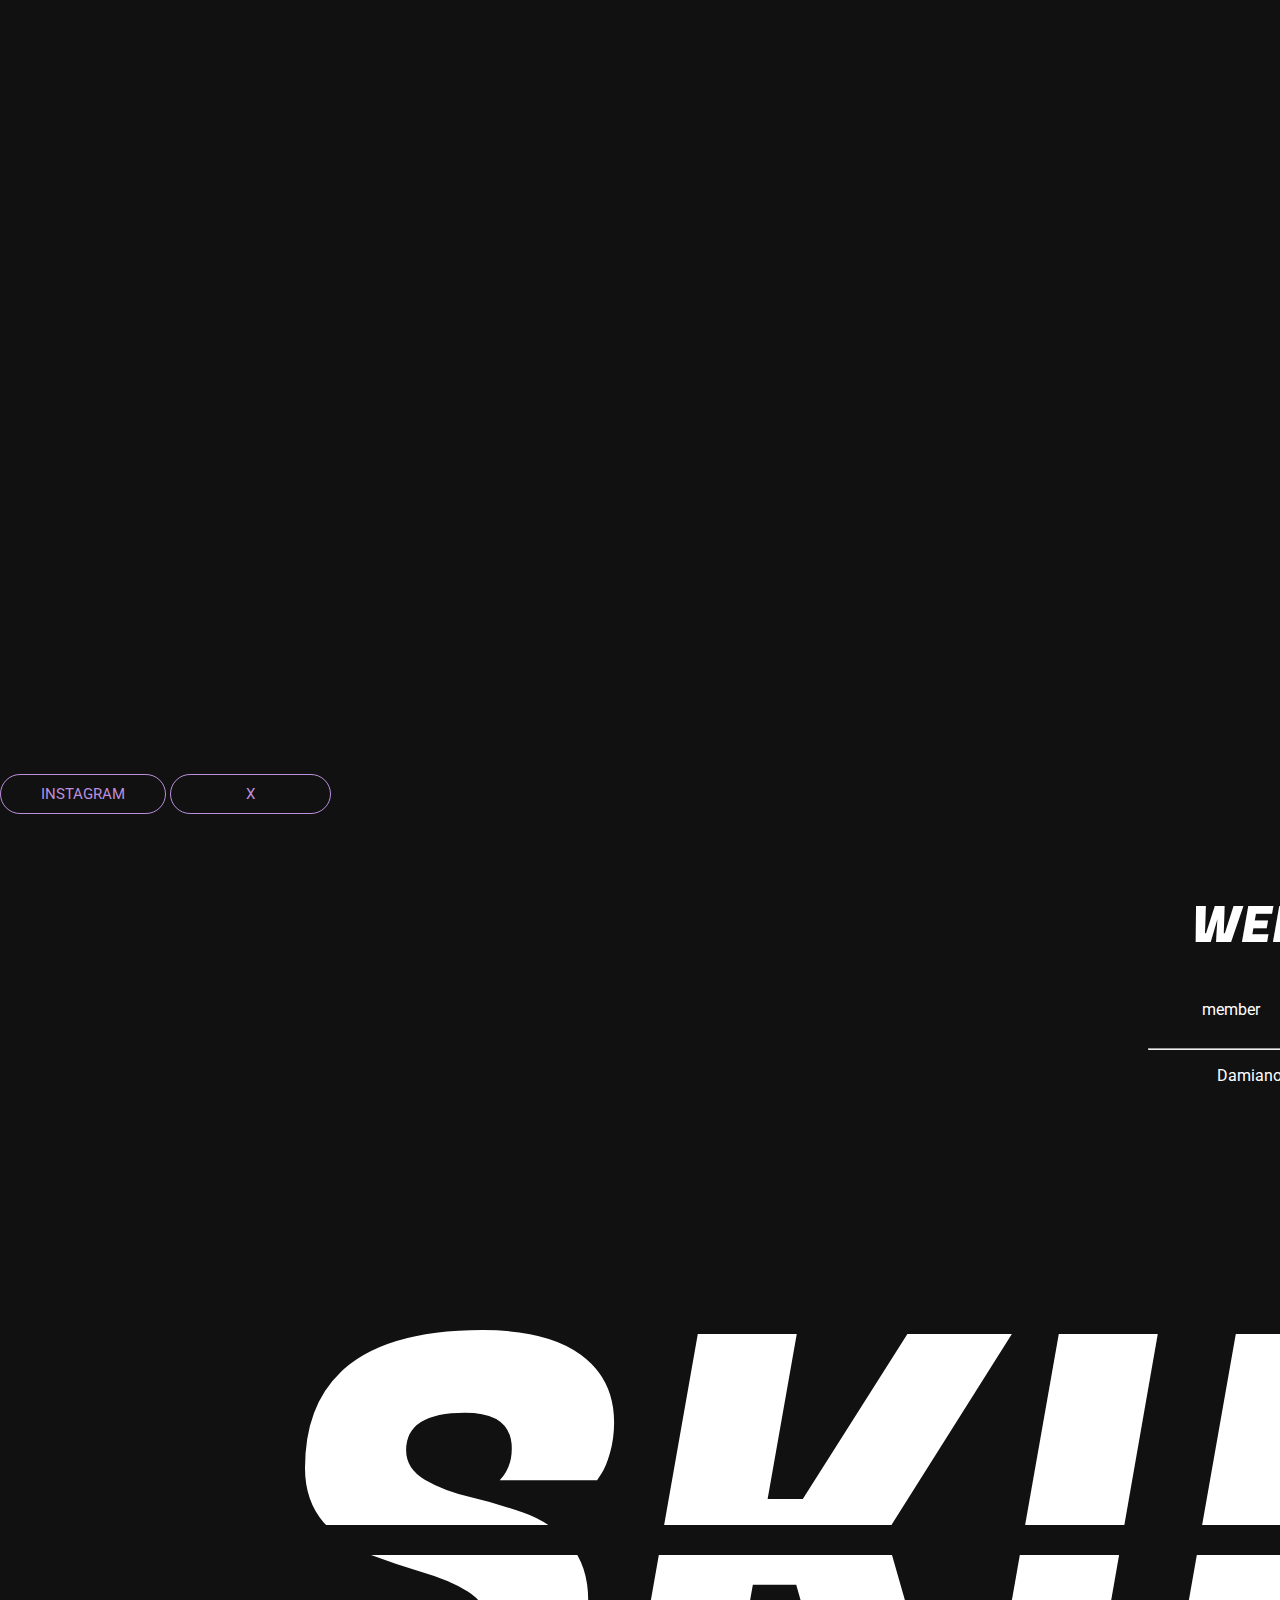
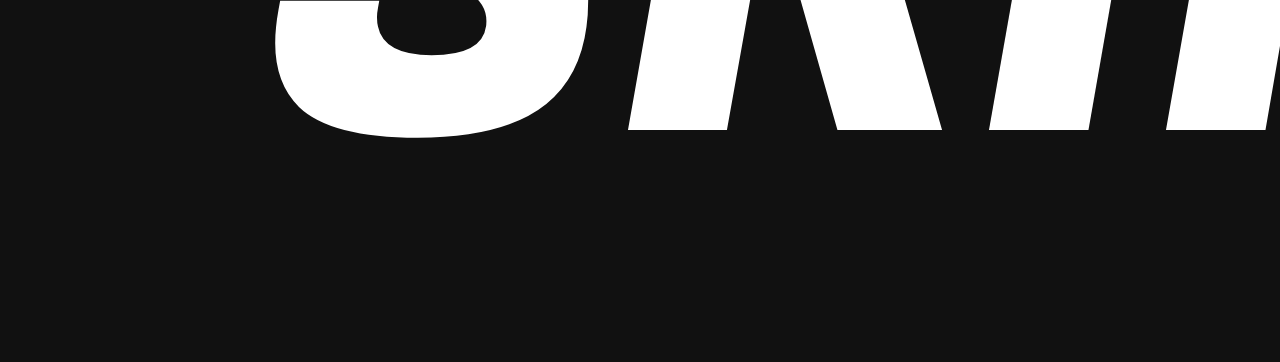
<file: tour.html>
<!DOCTYPE html>
<html lang="en">
<head>
    <meta charset="UTF-8">
    <meta name="viewport" content="width=device-width, initial-scale=1.0">
    <title>tour</title>
    <link rel="stylesheet" href="css/tour.css">
    <link rel="stylesheet" href="css/reset.css">
</head>
<body>
    <div class="container">
        <div class="header">
            <a href="./index.html">
                <h1 class="logo">
                    <img src="img/MO NE.png" alt="">
                </h1>
            </a>
            <nav>
                <ul>
                    <li>
                        <a href="./newalbum.html">
                            <p>NEW ALBUM</p>
                        </a>
                        
                    </li>
                    <li>
                        <a href="./tour.html">
                            <p>TOUR</p>
                        </a>
                        
                    </li>
                    <li>
                        <a href="./maneskin.html">
                            <p>MANESKIN</p>
                        </a>
                        
                    </li>
                    <li>
                        <a href="./gallery.html">
                            <p>GALLERY</p>
                        </a>
                        
                    </li>
                    <li>
                        <a href="./playlist.html">
                            <p>PLAYLIST</p>
                        </a>
                        
                    </li>
                </ul>
            </nav>
        </div>

        <div class="main">
            <div class="tour">
                <h2>LET’S GO TOUR</h2>
                <p>
                    RUSH! WORLD TOUR has officially starteeeeeeeed!!!!!🫶 <br>
                    Hannover was blessed by this very first special magical gig <br>
                    but yoooooou knooowww there are plenty more dates to come. <br>
                    And we couldn’t be more hysterically excited about it 🥰💋🎀💘 <br>
                    Can’t wait to squeeze y’all, <br>
                    LOVE U so much - let the tour flow and see you in NANCY 🌟 <br>
                </p>
            </div>

            <div class="tourlist">
                <h2>TOUR LIST</h2>

                <div class="tourimg">
                    <div class="tour-wrapper">
                        <div class="card">
                        <div class="front">
                            <h1>Korea</h1>
                            <p>04.22.<span>2024</span></p>
                            <p class="price">$ 89.00</p>
                        </div>
                        <div class="right">
                            <h2>WELCOME!</h2>
                            <ul>
                                <li>LIVEADE TICKET</li>
                                <li>JOIN US!</li>
                            </ul>
                            <button><a href="https://www.viagogo.com/ww/Concert-Tickets/Rock-and-Pop/Maneskin-Tickets?AffiliateID=49&adposition=&PCID=PSROWGOOCONMANES90CCDD956&AdID=685722341698&MetroRegionID=&psc=%2c&ps=%2c&ps_p=0&ps_c=1050802927&ps_ag=49048819182&ps_tg=kwd-395811239200&ps_ad=685722341698&ps_adp=%2c&ps_fi=%2c&ps_li=%2c&ps_lp=1009886&ps_n=g&ps_d=c&ps_ex=&gad_source=1&gclid=Cj0KCQjw_qexBhCoARIsAFgBleu4T6SnQPcWuMkuFiUR7hf_yDDnRGW4oTK0UJExWBP8CMpmkfR1WuEaAgikEALw_wcB">Ticket</a></button>
                        </div>
                        </div>
                        <div class="img-wrapper">
                            <img src='img/tour1.jpg' alt=''>    
                        </div>
                    </div>

                    <div class="tour-wrapper">
                        <div class="card">
                        <div class="front">
                            <h1>NEWYORK</h1>
                            <p>5.23.<span>2024</span></p>
                            <p class="price">$ 89.00</p>
                        </div>
                        <div class="right">
                            <h2>WELCOME!</h2>
                            <ul>
                            <li>LIVEADE TICKET</li>
                            <li>JOIN US!</li>
                            </ul>
                            <button> <a href="https://www.viagogo.com/ww/Concert-Tickets/Rock-and-Pop/Maneskin-Tickets?AffiliateID=49&adposition=&PCID=PSROWGOOCONMANES90CCDD956&AdID=685722341698&MetroRegionID=&psc=%2c&ps=%2c&ps_p=0&ps_c=1050802927&ps_ag=49048819182&ps_tg=kwd-395811239200&ps_ad=685722341698&ps_adp=%2c&ps_fi=%2c&ps_li=%2c&ps_lp=1009886&ps_n=g&ps_d=c&ps_ex=&gad_source=1&gclid=Cj0KCQjw_qexBhCoARIsAFgBleu4T6SnQPcWuMkuFiUR7hf_yDDnRGW4oTK0UJExWBP8CMpmkfR1WuEaAgikEALw_wcB">Ticket</a></button>
                        </div>
                        </div>
                        <div class="img-wrapper">
                            <img src='img/tour2.jpg' alt=''>    
                        </div>
                    </div>

                    <div class="tour-wrapper">
                        <div class="card">
                        <div class="front">
                            <h1>LONDON</h1>
                            <p>6.23.<span>2024</span></p>
                            <p class="price">$ 89.00</p>
                        </div>
                        <div class="right">
                            <h2>WELCOME!</h2>
                            <ul>
                                <li>LIVEADE TICKET</li>
                                <li>JOIN US!</li>
                            </ul>
                            <button><a href="https://www.viagogo.com/ww/Concert-Tickets/Rock-and-Pop/Maneskin-Tickets?AffiliateID=49&adposition=&PCID=PSROWGOOCONMANES90CCDD956&AdID=685722341698&MetroRegionID=&psc=%2c&ps=%2c&ps_p=0&ps_c=1050802927&ps_ag=49048819182&ps_tg=kwd-395811239200&ps_ad=685722341698&ps_adp=%2c&ps_fi=%2c&ps_li=%2c&ps_lp=1009886&ps_n=g&ps_d=c&ps_ex=&gad_source=1&gclid=Cj0KCQjw_qexBhCoARIsAFgBleu4T6SnQPcWuMkuFiUR7hf_yDDnRGW4oTK0UJExWBP8CMpmkfR1WuEaAgikEALw_wcB">Ticket</a></button>
                        </div>
                        </div>
                        <div class="img-wrapper">
                            <img src='img/tour3.jpg' alt=''>    
                        </div>
                    </div>
                </div>

                <h3>
                    <a href="">
                        CAN YOU JOIN US?
                    </a>
                </h3>
            </div>

            <div class="tourimg2">
                <div class="tourimgbox">
                    <img src="img/japan.jpg" alt="Japan">
                    <p>JAPAN</p>
                </div>
                <div class="tourimgbox">
                    <img src="img/seoul.jpg" alt="Seoul">
                    <p>SEOUL</p>
                </div>
                <div class="tourimgbox">
                    <img src="img/london.jpg" alt="London">
                    <p>LONDON</p>
                </div>
                <div class="tourimgbox">
                    <img src="img/newyork.jpg" alt="New York">
                    <p>NEWYORK</p>
                </div>
            </div>


        </div>

        <div class="footer">
            <div class="sns">
                <a href="https://www.instagram.com/maneskinofficial/">INSTAGRAM</a>
                <a href="https://twitter.com/thisismaneskin">X</a>
            </div>
            <div class="member clearfix">
                <h2>WELCOME the maneskin!</h2>
                <p>member</p>
                <hr>
                    <ul class="membername">
                        <li>Damiano David</li>
                        <li>Victoria De Angelis</li>
                        <li>Ethan Torchio</li>
                        <li>Thomas Raggi</li>
                    </ul>
            </div>
            <div class="footerv">
                <h1>SKIN</h1>
                <hr>
            </div>
        </div>
    </div>



    <script>
        document.addEventListener('DOMContentLoaded', function () {
        const target = document.querySelector('body');
        const mola = document.querySelector('.tourimg2'); 

        const molaOffsetTop = mola.offsetTop;
        const windowHeight = window.innerHeight;

        const startColor = [17, 17, 17]; 
        const endColor = [188, 143, 221]; 

        window.addEventListener('scroll', function () {
            const scrollPosition = window.scrollY;
            const startPosition = molaOffsetTop - windowHeight;
            const endPosition = molaOffsetTop + mola.clientHeight;

            if (scrollPosition >= startPosition && scrollPosition <= endPosition) {
                const scrollPercentage = (scrollPosition - startPosition) / (endPosition - startPosition);

                const r = Math.round(startColor[0] + (endColor[0] - startColor[0]) * scrollPercentage);
                const g = Math.round(startColor[1] + (endColor[1] - startColor[1]) * scrollPercentage);
                const b = Math.round(startColor[2] + (endColor[2] - startColor[2]) * scrollPercentage);

                const newColor = `rgb(${r}, ${g}, ${b})`;
                target.style.backgroundColor = newColor;
            } else {
                target.style.backgroundColor = '#111'; // 기본 배경색으로 변경
            }
        });
    });

    </script>
</body>


</html>
</file>
<file: css/gallery.css>
@charset "UTF-8";
@import url('https://fonts.googleapis.com/css2?family=Fugaz+One&family=Noto+Sans+KR:wght@100..900&family=Roboto:ital,wght@0,100;0,300;0,400;0,500;0,700;0,900;1,100;1,300;1,400;1,500;1,700;1,900&display=swap');

.container{position: relative; width: 1800px; margin: 0 auto;}
.clearfix::after{content: ''; display: block; clear: both;}

body{
    background-color: #111;
    color: #fff;
}

.header{
    position: fixed; 
    left: 0; top: 0;
    z-index: 1000000000; 
    width: 100%; 
    height: 50px;
    padding-bottom: 20px;
    padding-left: 20px;
    background-color: #111;
}
.logo{
    position: absolute;
    top: 20px; left: 50px;
}
.logo img{
    width: 45px;
    color: #BC8FDD;
}
.header nav{
    padding-top: 30px;
    font-family: "Roboto", sans-serif;
    font-weight: 500;
    padding-left: 80px;
}


.header nav ul{
    text-align: center;


}
.header nav li{
    display: inline-block;
    margin-right: 50px;
    
}
.header nav li a{
    color: #BC8FDD;
    text-decoration-line: none;
    display: block;
}
.header nav li a:hover{
    transform: scaleY(-1);
    transition: .2s;
}
.main{
    margin-top: 300px;
}
.visual .visualtxt{
    font-size: 400px;
    text-align: center;
    position: relative;
    font-family: "Fugaz One", sans-serif;
    z-index: 100;
}
.visual .visualtxt .visualimg ul li{
    position: absolute;
    z-index: -1;
}
.visual .visualtxt .visualimg ul li:first-child{
    left: 35%;
    top: -60%;
    z-index: 1;
}
.visual .visualtxt .visualimg ul li:nth-child(2){
    left: 0;
    top: 10%;
    
}
.visual .visualtxt .visualimg ul li:nth-child(3){
    right: 0;
    top: -10%;
    
}
.visual .visualtxt .visualimg ul li:last-child{
    right: 20%;
    top: 40%;
    z-index: 1;
}
.visual .visualtxt .visualimg img{
    width: 150px;
    filter: blur(1px);
    -webkit-filter: blur(1px);
}

.garllery-main{
    margin-top: 150px;
    text-align: center;
}
.garllery-ttext p{
    font-size: 20px;
    line-height: 35px;
}
.garllery-ttext p span{
    font-weight: 600;
    color: #BC8FDD;
}

.garllery-line-img{
    margin-top: 100px;
    
}
.garllery-line-img ul{
    display: flex;
    justify-content: space-around;
}
.garllery-line-img ul li{
    width: 300px;
    overflow: hidden;
}
.garllery-line-img img{
    width: 300px;
    transition: all 0.2s linear;
}
.garllery-line-img img:hover{
    transform: scale(1.4);
}
.garllery-line-img ul li:nth-child(1) img{
    width: 350px;
}
.garllery-line-img ul li:nth-child(2) img{
    width: 250px;
}
.garllery-line-img ul li:nth-child(3) img{
    width: 350px;
}
.garllery-line-img ul li:nth-child(4) img{
    width: 350px;
}

.garllery-inner{
    overflow: hidden;
    margin-top: 250px;
    background-image: url(../img/gallery1.jpg);
    height: 310vh;
    background-position: center center;
    background-size: cover;
    background-repeat: no-repeat;
    background-attachment: fixed;
    
}
.garllery-out h2{
    margin-top: 100px;
    font-size: 50px;
    color: #BC8FDD;
    font-family: "Fugaz One", sans-serif;

}
.garllery-out ul{
    margin-top: 100px;
    
}
.garllery-out ul li{
    margin-bottom: 130px;
}
.garllery-out ul li:nth-child(2){
    text-align: left;
    margin-left: 20px;
    width: 600px;
}
.garllery-out ul li:nth-child(3){
    text-align: right;
    margin-right: 20px;
}
.garllery-out img{
    width: 700px;
}

.footer{
    margin-top: 250px;
}
.footer .sns a{
    border: 1px solid #BC8FDD;
    border-radius: 1000px;
    padding: 10px 40px 10px 40px;
    color: #BC8FDD;
    text-decoration-line: none;
    font-family: "Roboto", sans-serif;
    font-size: 15px;
}
.footer .sns a:last-child{
    padding: 10px 75px 10px 75px;
}
.footer .sns a:hover{
    background-color: #BC8FDD;
    color: #111;
}
.footer .member {
    margin-top: 100px;
    text-align: right;
}
.footer .member h2{
    font-family: "Fugaz One", sans-serif;
    font-size: 50px;
}
.footer .member p{
    font-family: "Roboto", sans-serif;
    margin-right: 540px;
    margin-top: 50px;
}
.footer .member hr{
    width: 650px;
    float: right;
    margin-top: 30px;
}
.footer .member .membername{
    margin-top: 50px;
}
.footer .member .membername li{
    display: inline-block;
    margin-left: 42px;
    font-family: "Roboto", sans-serif;
}
.footer .member .membername li:hover{
    color: #BC8FDD;
}
.footer .footerv{
    position: relative;
    margin-top: 200px;
}
.footer .footerv h1{
    font-family: "Fugaz One", sans-serif;
    font-size: 550px;
    text-align: center;
    

}
.footer .footerv hr{
    position: absolute;
    width: 100%;
    height: 30px;
    background: #111;
    border: none;
    top: 45%;    
    transform: translateY(-50%);
}
</file>
<file: css/maneskin.css>
@charset "UTF-8";
@import url('https://fonts.googleapis.com/css2?family=Fugaz+One&family=Noto+Sans+KR:wght@100..900&family=Roboto:ital,wght@0,100;0,300;0,400;0,500;0,700;0,900;1,100;1,300;1,400;1,500;1,700;1,900&display=swap');

.container{position: relative; width: 1800px; margin: 0 auto;}
.clearfix::after{content: ''; display: block; clear: both;}

body{
    background-color: #111;
    color: #fff;
}

.header{
    position: fixed; 
    left: 0; top: 0;
    z-index: 1000000000; 
    width: 100%; 
    height: 50px;
    padding-bottom: 20px;
    padding-left: 20px;
    background-color: #111;
}
.logo{
    position: absolute;
    top: 20px; left: 50px;
}
.logo img{
    width: 45px;
    color: #BC8FDD;
}
.header nav{
    padding-top: 30px;
    font-family: "Roboto", sans-serif;
    font-weight: 500;
    padding-left: 80px;
}


.header nav ul{
    text-align: center;


}
.header nav li{
    display: inline-block;
    margin-right: 50px;
    
}
.header nav li a{
    color: #BC8FDD;
    text-decoration-line: none;
    display: block;
}
.header nav li a:hover{
    transform: scaleY(-1);
    transition: .2s;
}

.visual{
    width: 100%;
    margin-top: 200px;
}
.visualtxt{
    position: relative;
}
.visual h1{
    font-family: "Fugaz One", sans-serif;
    font-size: 550px;
    text-align: center;
    line-height: 550px;

}
.visual hr{
    position: absolute;
    width: 100%;
    height: 30px;
    background: #111;
    border: none;
    top: 40%;
}
.visual_undertxt{
    text-align: center;
    color: #BC8FDD;
}
.about{
    display: flex;
    justify-content: space-around;
    height: 500px;
    align-items:center;
}
.aboutimg{
    margin-top: 200px;
}
.aboutimg img{
    width: 800px;
}
.abouttxt{
    margin-top: 200px;
}
.abouttxt h2{
    font-family: "Fugaz One", sans-serif;
    font-size: 25px;
    color: #BC8FDD;
    margin-bottom: 30px;
}
.abouttxt p{
    font-size: 15px;
    line-height: 20px;
}
.abouttxt span{
    font-family: "Fugaz One", sans-serif;
    color: #BC8FDD;
}
.moneskin{
    margin-top: 400px;
    text-align: center;
    position: relative;
}
.moneskin img{
    width: 650px;
    filter: invert(80%) sepia(32%) saturate(465%) hue-rotate(232deg) brightness(60%) contrast(100%);
}
.moneskin p{
    text-align: center;
    position: absolute;
    left: 350px; top: 400px;
    font-size: 100px;
    font-weight: 700;
}
.member{
    display: flex;
    overflow: hidden;
    margin-top: 200px;
}
.member h2{
    font-family: "Fugaz One", sans-serif;
    font-size: 30px;
}
.member .rolling-list ul{
    display: flex;
    margin-top: 100px;
}
.member .rolling-list ul li{
    width: 400px;
    height: 500px;
    display: flex; 
    align-items: center; 
    flex-shrink: 0; 
}
.member .rolling-list ul li img{
    width: 300px;
    height: 400px;
}
.member .rolling-list ul li img:hover{
    filter: invert(80%) sepia(32%) saturate(465%) hue-rotate(232deg) brightness(60%) contrast(100%);
}

.rolling-list.original {
	animation: rollingleft1 33s linear infinite;
}
.rolling-list.clone {
	animation: rollingleft2 33s linear infinite;
}

@keyframes rollingleft1 {
	0% { transform: translateX(0); }
	50% { transform: translateX(-100%); }
	50.01% { transform: translateX(100%); }
	100% { transform: translateX(0); }
}

@keyframes rollingleft2 {
	0% { transition: translateX(0); }
	100% { transform: translateX(-200%); }
}

.footer{
    margin-top: 250px;
}
.footer .sns a{
    border: 1px solid #BC8FDD;
    border-radius: 1000px;
    padding: 10px 40px 10px 40px;
    color: #BC8FDD;
    text-decoration-line: none;
    font-family: "Roboto", sans-serif;
    font-size: 15px;
}
.footer .sns a:last-child{
    padding: 10px 75px 10px 75px;
}
.footer .sns a:hover{
    background-color: #BC8FDD;
    color: #111;
}
.footer .member2 {
    margin-top: 100px;
    text-align: right;
}
.footer .member2 h2{
    font-family: "Fugaz One", sans-serif;
    font-size: 50px;
}
.footer .member2 p{
    font-family: "Roboto", sans-serif;
    margin-right: 540px;
    margin-top: 50px;
}
.footer .member2 hr{
    width: 650px;
    float: right;
    margin-top: 30px;
}
.footer .member2 .membername{
    margin-top: 50px;
}
.footer .member2 .membername li{
    display: inline-block;
    margin-left: 42px;
    font-family: "Roboto", sans-serif;
}
.footer .member2 .membername li:hover{
    color: #BC8FDD;
}
.footer .footerv{
    position: relative;
    margin-top: 200px;
}
.footer .footerv h1{
    font-family: "Fugaz One", sans-serif;
    font-size: 550px;
    text-align: center;
    

}
.footer .footerv hr{
    position: absolute;
    width: 100%;
    height: 30px;
    background: #111;
    border: none;
    top: 45%;    
    transform: translateY(-50%);
}
</file>
<file: css/album.css>
@charset "UTF-8";
@import url('https://fonts.googleapis.com/css2?family=Fugaz+One&family=Noto+Sans+KR:wght@100..900&family=Roboto:ital,wght@0,100;0,300;0,400;0,500;0,700;0,900;1,100;1,300;1,400;1,500;1,700;1,900&display=swap');

body{font-family: 'Roboto', sans-serif; background-color: #F6F6F6;}
.container{position: relative; width: 1720px; margin: 0 auto;}
.clearfix::after{content: ''; display: block; clear: both;}

body{
    background-color: #111;
    color: #fff;
}

.header{
    position: fixed; 
    left: 0; top: 0;
    z-index: 1000000000; 
    width: 100%; 
    height: 50px;
    padding-bottom: 20px;
    padding-left: 20px;
    background-color: #111;
}
.logo{
    position: absolute;
    top: 20px; left: 50px;
}
.logo img{
    width: 45px;
    color: #BC8FDD;
}
.header nav{
    padding-top: 30px;
    font-family: "Roboto", sans-serif;
    font-weight: 500;
    padding-left: 80px;
}


.header nav ul{
    text-align: center;


}
.header nav li{
    display: inline-block;
    margin-right: 50px;
    
}
.header nav li a{
    color: #BC8FDD;
    text-decoration-line: none;
    display: block;
}
.header nav li a:hover{
    transform: scaleY(-1);
    transition: .2s;
}

.main{
    margin-bottom: 250px;
}

@keyframes noise-animation {
    0% {
        filter: brightness(100%) contrast(100%) blur(0);
    }
    25% {
        filter: brightness(120%) contrast(120%) blur(1px);
    }
    50% {
        filter: brightness(150%) contrast(150%) blur(1.5px);
    }
    75% {
        filter: brightness(120%) contrast(120%) blur(1px);
    }
    100% {
        filter: brightness(100%) contrast(100%) blur(0);
    }
}

.main .newtit{
    animation: noise-animation 1s infinite;
}
.main .newtit h1{
    margin-top: 300px;
    text-align: right;
    margin-right: 300px;
    font-size: 100px;
    font-family: "Fugaz One", sans-serif;
    font-weight: bold;
    
}
.main .newtit p{
    text-align: right;
    margin-top: -35px;
    margin-right: 200px;
    font-weight: bold;
    color: #BC8FDD;
}

.main .album{
    display: flex;
    justify-content: center;
    margin-top: 100px;
    
}
.main .albumtit{
    margin-top: 70px;
    margin-right: 100px;
}
.main .albumtit h2{
    margin-top: 200px;
    font-family: "Fugaz One", sans-serif;
    font-size: 60px;
}
.main .albumtit p{
    margin-top: 50px;
    line-height: 20px;
}
.main .albumimg{
    margin-top: 150px;
}
.main .albumimg img{
    width: 500px;
}
.main .discography{
    margin-top: 300px;
}
.main .discography h2{
    font-family: "Fugaz One", sans-serif;
    font-size: 100px;
}

.main .discoimg{
    margin-top: 50px;
}
.main .discoimg li{
    display: inline-block;
}
.main .discoimg img{
    width: 500px;
    margin-left: 50px;
}
.main .discoimg img:hover{
    filter: invert(65%) sepia(32%) saturate(465%) hue-rotate(232deg) brightness(89%) contrast(102%);
}


.footer .sns a{
    border: 1px solid #BC8FDD;
    border-radius: 1000px;
    padding: 10px 40px 10px 40px;
    color: #BC8FDD;
    text-decoration-line: none;
    font-family: "Roboto", sans-serif;
    font-size: 15px;
}
.footer .sns a:last-child{
    padding: 10px 75px 10px 75px;
}
.footer .sns a:hover{
    background-color: #BC8FDD;
    color: #111;
}
.footer .member {
    margin-top: 100px;
    text-align: right;
}
.footer .member h2{
    font-family: "Fugaz One", sans-serif;
    font-size: 50px;
}
.footer .member p{
    font-family: "Roboto", sans-serif;
    margin-right: 540px;
    margin-top: 50px;
}
.footer .member hr{
    width: 650px;
    float: right;
    margin-top: 30px;
}
.footer .member .membername{
    margin-top: 50px;
}
.footer .member .membername li{
    display: inline-block;
    margin-left: 42px;
    font-family: "Roboto", sans-serif;
}
.footer .member .membername li:hover{
    color: #BC8FDD;
}
.footer .footerv{
    position: relative;
    margin-top: 200px;
}
.footer .footerv h1{
    font-family: "Fugaz One", sans-serif;
    font-size: 550px;
    text-align: center;
    

}
.footer .footerv hr{
    position: absolute;
    width: 100%;
    height: 30px;
    background: #111;
    border: none;
    top: 45%;    
    transform: translateY(-50%);
}
</file>
<file: css/tour.css>
@charset "UTF-8";
@import url('https://fonts.googleapis.com/css2?family=Fugaz+One&family=Noto+Sans+KR:wght@100..900&family=Roboto:ital,wght@0,100;0,300;0,400;0,500;0,700;0,900;1,100;1,300;1,400;1,500;1,700;1,900&display=swap');

.container{position: relative; width: 1800px; margin: 0 auto;}
.clearfix::after{content: ''; display: block; clear: both;}

body{
    background-color: #111;
    color: #fff;
    height: 2500px;
    transition: background-color 0.5s ease;
}

a{
  text-decoration-line: none;
}
.header{
    position: fixed; 
    left: 0; top: 0;
    z-index: 1000000000; 
    width: 100%; 
    height: 50px;
    padding-bottom: 20px;
    padding-left: 20px;
    background-color: #111111;
}
.logo{
    position: absolute;
    top: 20px; left: 50px;
}
.logo img{
    width: 45px;
    color: rgb(188, 143, 221);
}
.header nav{
    padding-top: 30px;
    font-family: "Roboto", sans-serif;
    font-weight: 500;
    padding-left: 80px;
}


.header nav ul{
    text-align: center;


}
.header nav li{
    display: inline-block;
    margin-right: 50px;
    
}
.header nav li a{
    color: #BC8FDD;
    text-decoration-line: none;
    display: block;
}
.header nav li a:hover{
    transform: scaleY(-1);
    transition: .2s;
}

.main .tour{
    margin-top: 400px;
}
.main .tour h2{
  font-family: "Fugaz One", sans-serif;
    font-size: 150px;
    
}
.main .tour p{
    margin-top: 50px;
    font-size: 15px;
}
.main .tour p{
    margin-top: 50px;
    font-size: 15px;
}


.tourlist{
  margin-top: 250px;
}
.tourlist>h2{
  font-family: "Fugaz One", sans-serif;
  font-size: 100px;
  text-align: right;
}
.tourimg{
    margin-top: 250px;
    margin-bottom: 200px;
    padding: 0;
    color: #f5f5f5;
    font-family: "Fugaz One", sans-serif;
    font-weight: 300;
    animation: fadeIn .5s cubic-bezier(0.390, 0.575, 0.565, 1.000) 1;

    display: flex;
    justify-content: flex-start;
}

.tour-wrapper{
    width: 280px;
    height: 480px;
    perspective: 800px;
    position: relative;
    margin-left: 13rem;
}
.tour-wrapper:nth-child(2){
    margin-top: 150px;
}
.tour-wrapper:nth-child(3){
    margin-top: 250px;
}

.card{
    width: 320px;
    height: 450px;
    position: relative;
    transform-style: preserve-3d;
    transform: translateZ(-140px);
    transition: transform 350ms cubic-bezier(0.390, 0.575, 0.565, 1.000);
    cursor: pointer;
  }

.card > div{
    position: absolute;
    width: 320px;
    height: 450px;
    padding: 34px 21px;
    transition: all 350ms cubic-bezier(0.390, 0.575, 0.565, 1.000);
}

.front{
    background-image: linear-gradient(180deg, rgb(123, 10, 189) 0%, rgba(92,91,94,0) 100%);
    transform: rotateY(0deg) translateZ(160px); 
    border-radius: 34px 3px 0 0;
}

.right{ 
    background-image: linear-gradient(0deg, rgb(123, 10, 189) 0%, rgba(92,91,94,0) 100%);
    opacity: 0.08;
    transform: rotateY(90deg) translateZ(160px);
    border-radius: 0 0 3px 34px;
  }
  .card:hover{
    transform: translateZ(-160px) rotateY( -90deg);
  }

  .card:hover{
    transform: translateZ(-160px) rotateY( -90deg);
  }
  
  .card:hover .front{
    opacity: 0; 
  }
  
  .card:hover .right{
    opacity: 1; 
  }

  .img-wrapper img{
    transform-origin: top right;
    transition: transform 300ms cubic-bezier(0.390, 0.575, 0.565, 1.000);
    transition-delay: 100ms;
    pointer-events: none;
    
    padding-top: 150px;
    width: 210px;
    height: 280px;
  }
  
  .img-wrapper{
    animation: float 4s cubic-bezier(0.390, 0.575, 0.565, 1.000) infinite alternate;
    position: absolute;
    top: 0; right: 0;
    pointer-events: none;
    backface-visibility: hidden;
  }
  
  @keyframes float{
    0%{
      transform: translateZ(20px);
    }
    100%{
      transform: translateY(-21px) translateX(-13px) translateZ(30px);
    }
  }
  
  .card:hover ~ .img-wrapper img{
    transform: scale(0.9) translateX(77%) translateY(50%) rotateZ(50deg);
  }
  

  button{
    position: absolute;
    right: 21px; 
    bottom: 34px;
    border: none;
    box-shadow: none;
    background: none;
    color: inherit;
    font-family: "Fugaz One", sans-serif;
    font-weight: 300;
    font-size: 15px;  
    letter-spacing: -.25px;
    font-weight: 200;
    padding: 13px 34px;
    border-radius: 55px 55px 21px 55px;
    background-image: linear-gradient(130deg, rgb(181, 141, 209)  50%, rgba(10, 10, 10, 0.89) 100%);
    background-size: 125% 100%;
    background-position: right;
    cursor: pointer;
    box-shadow: 8px 5px 13px rgba(34,34,34,.08);
    transform: scale(0) skewY(13deg);
    transition: all 150ms cubic-bezier(0.390, 0.575, 0.565, 1.000);
    transform-origin: right bottom;
  }
  
  .card:hover button{
     transform: scale(1) skewY(0);
  }
  
  .card:not(:hover) button{
  opacity: 0;
  }
  
  button:hover{
    background-position: left;
  }
  
  .price{
    position: absolute;
    bottom: 34px;
    left: 21px;
    font-size: 34px;
    opacity: .34;
  }
  
  @keyframes fadeIn{
    0%{
      opacity: 0.33;
      transform: scale(.89);
    }
  }

.tourlist h3{
  text-align: center;
}
.tourlist h3 a{
  font-family: "Roboto", sans-serif;
    font-size: 15px;
    color: #BC8FDD;
    text-decoration-line: none;
    border: 1px solid #BC8FDD;
    border-radius: 1000px;
    padding: 10px 40px 10px 40px;
    color: #BC8FDD;
}
.tourlist h3 a:hover{
  background-color: #BC8FDD;
  color: #111;
}

.tourimg2{
  margin-top: 250px;
  margin-bottom: 200px;
}

.tourimgbox{
  position: relative;
  margin-bottom: 100px;
}

.tourimgbox p{
  font-size: 250px;
  font-family: "Fugaz One", sans-serif;
  color: #111;
  text-align: center;
}
.tourimgbox:hover img{
  opacity: 1;
}
.tourimgbox img{
  width: 200px;
  height: 300px;
  position: absolute;
  left: 45%; top: -20px;
  opacity: 0;
  transition: 0.5s ease;
}

.footer .sns a{
  border: 1px solid #BC8FDD;
  border-radius: 1000px;
  padding: 10px 40px 10px 40px;
  color: #BC8FDD;
  text-decoration-line: none;
  font-family: "Roboto", sans-serif;
  font-size: 15px;
}
.footer .sns a:last-child{
  padding: 10px 75px 10px 75px;
}
.footer .sns a:hover{
  background-color: #BC8FDD;
  color: #111;
}
.footer .member {
  margin-top: 100px;
  text-align: right;
}
.footer .member h2{
  font-family: "Fugaz One", sans-serif;
  font-size: 50px;
}
.footer .member p{
  font-family: "Roboto", sans-serif;
  margin-right: 540px;
  margin-top: 50px;
}
.footer .member hr{
  width: 650px;
  float: right;
  margin-top: 30px;
}
.footer .member .membername{
  margin-top: 50px;
}
.footer .member .membername li{
  display: inline-block;
  margin-left: 42px;
  font-family: "Roboto", sans-serif;
}
.footer .member .membername li:hover{
  color: #BC8FDD;
}
.footer .footerv{
  position: relative;
  margin-top: 200px;
}
.footer .footerv h1{
  font-family: "Fugaz One", sans-serif;
  font-size: 550px;
  text-align: center;
  

}
.footer .footerv hr{
  position: absolute;
  width: 100%;
  height: 30px;
  background: #111;
  border: none;
  top: 45%;    
  transform: translateY(-50%);
}
</file>
